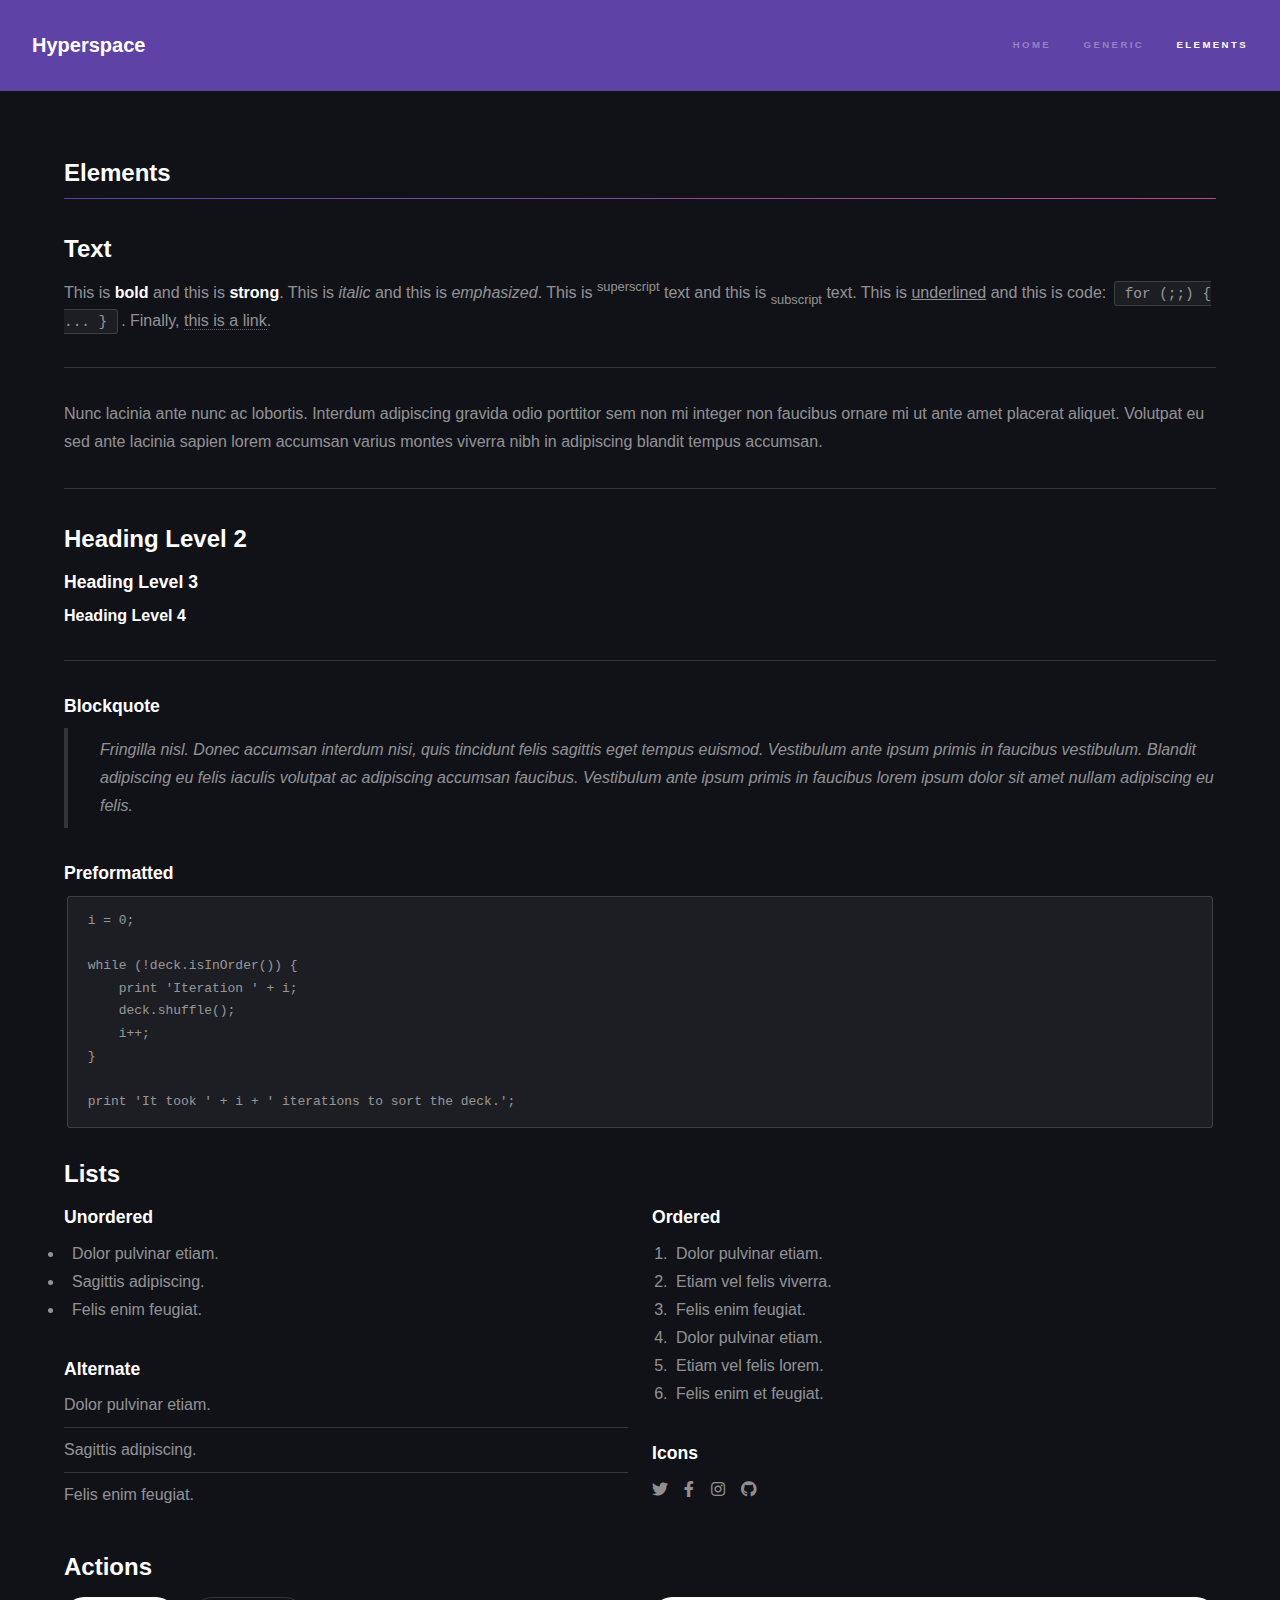
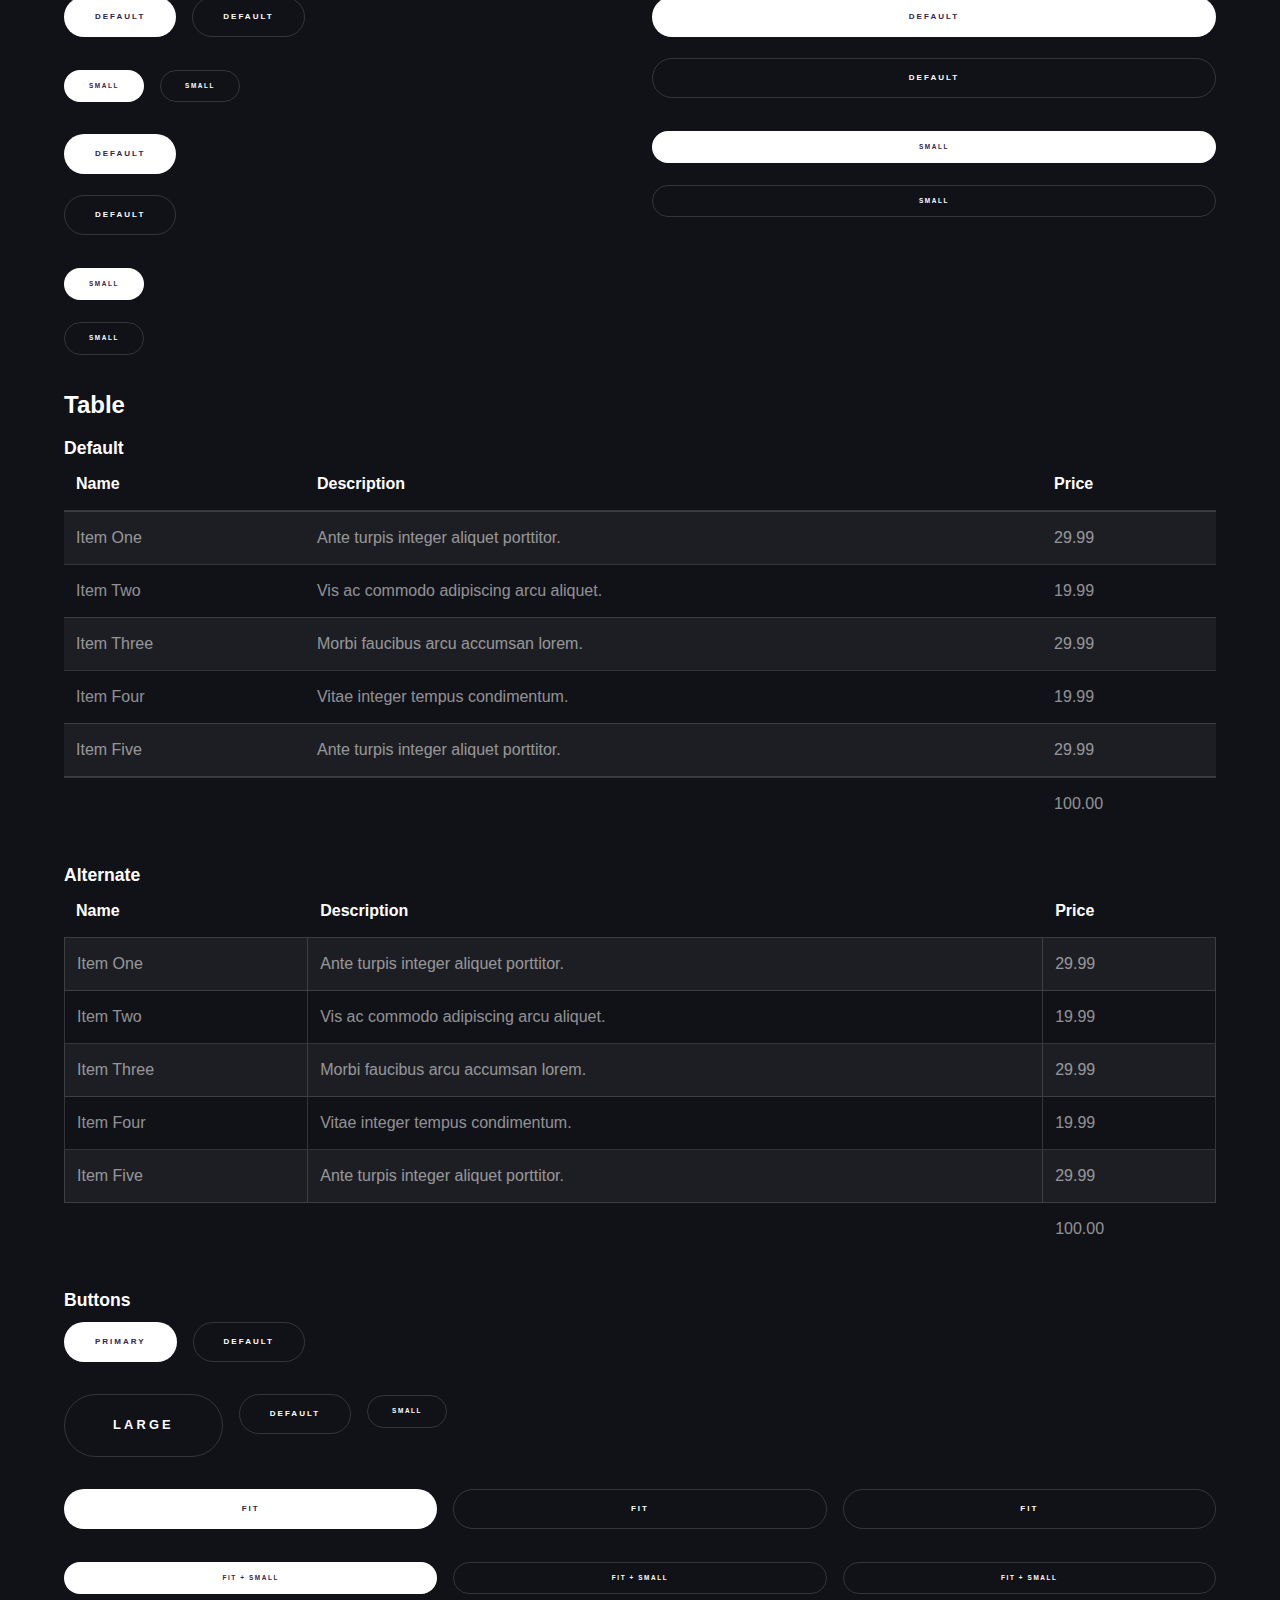
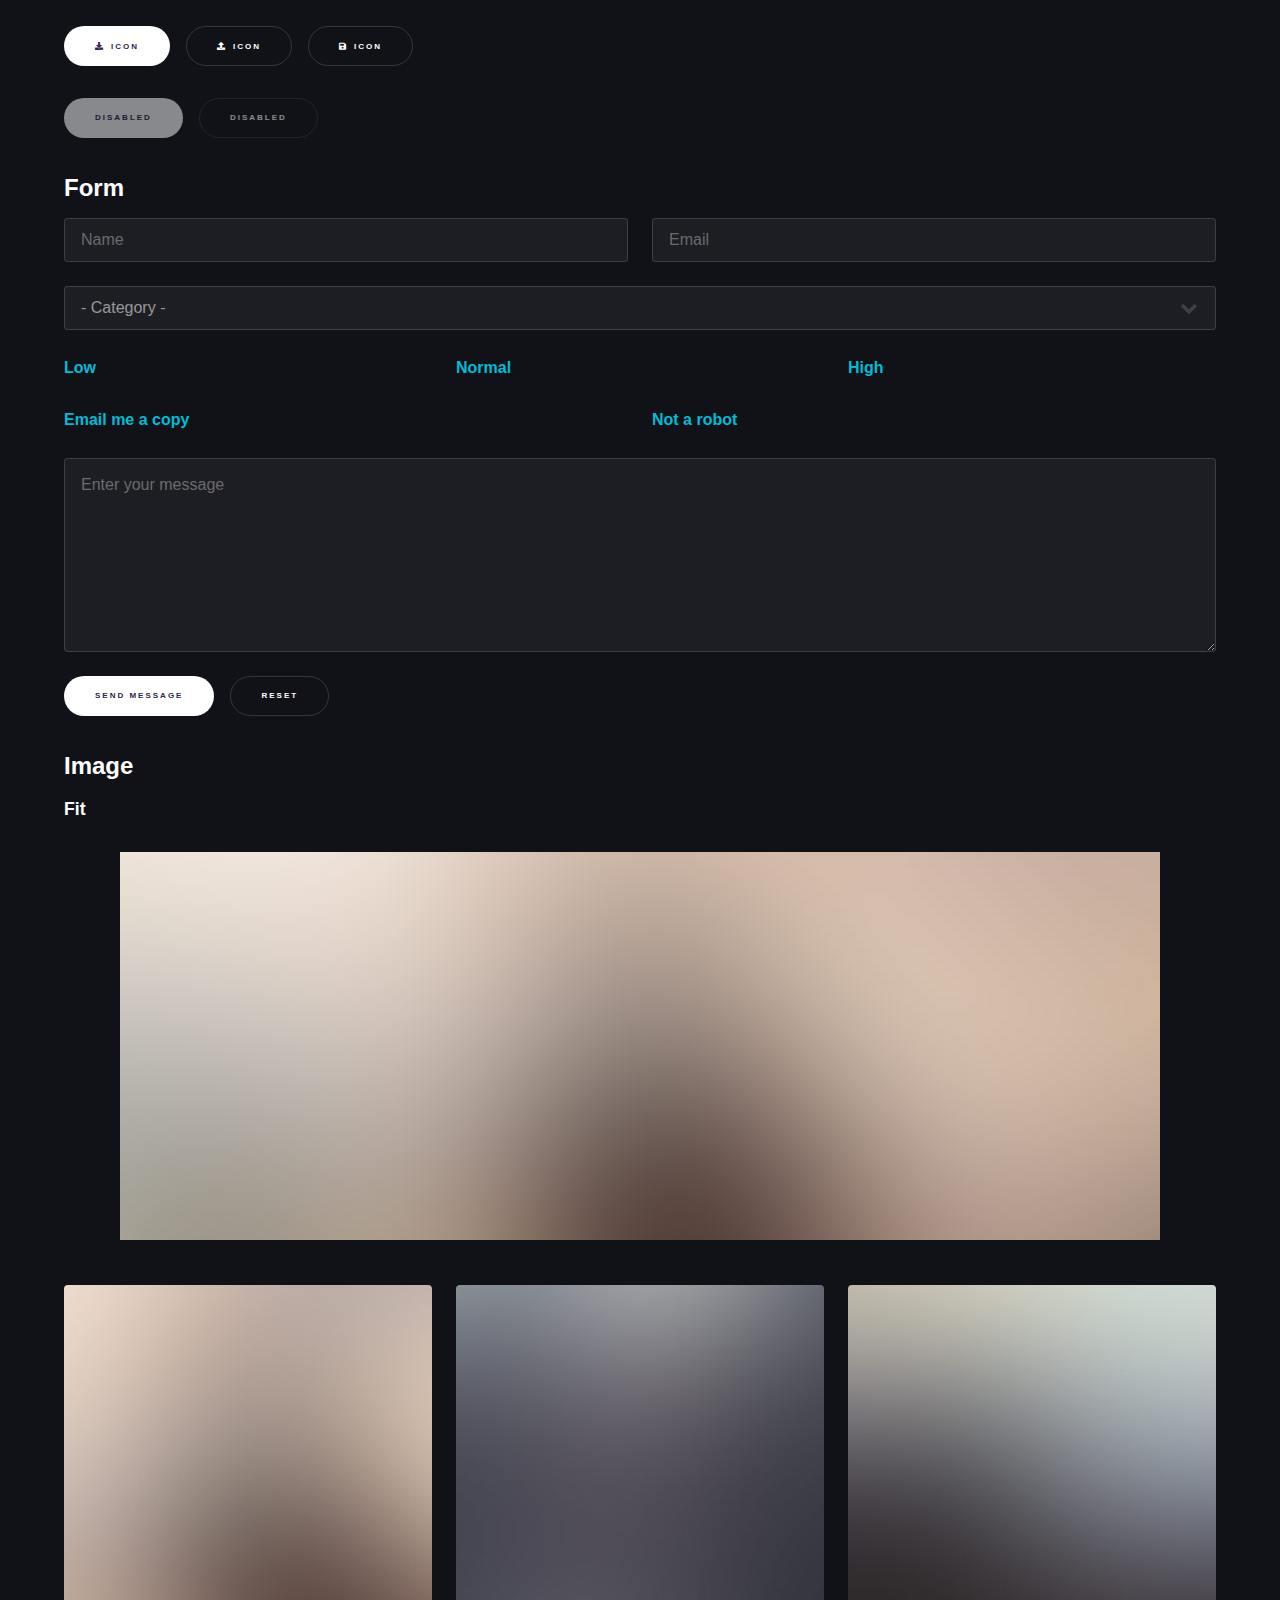
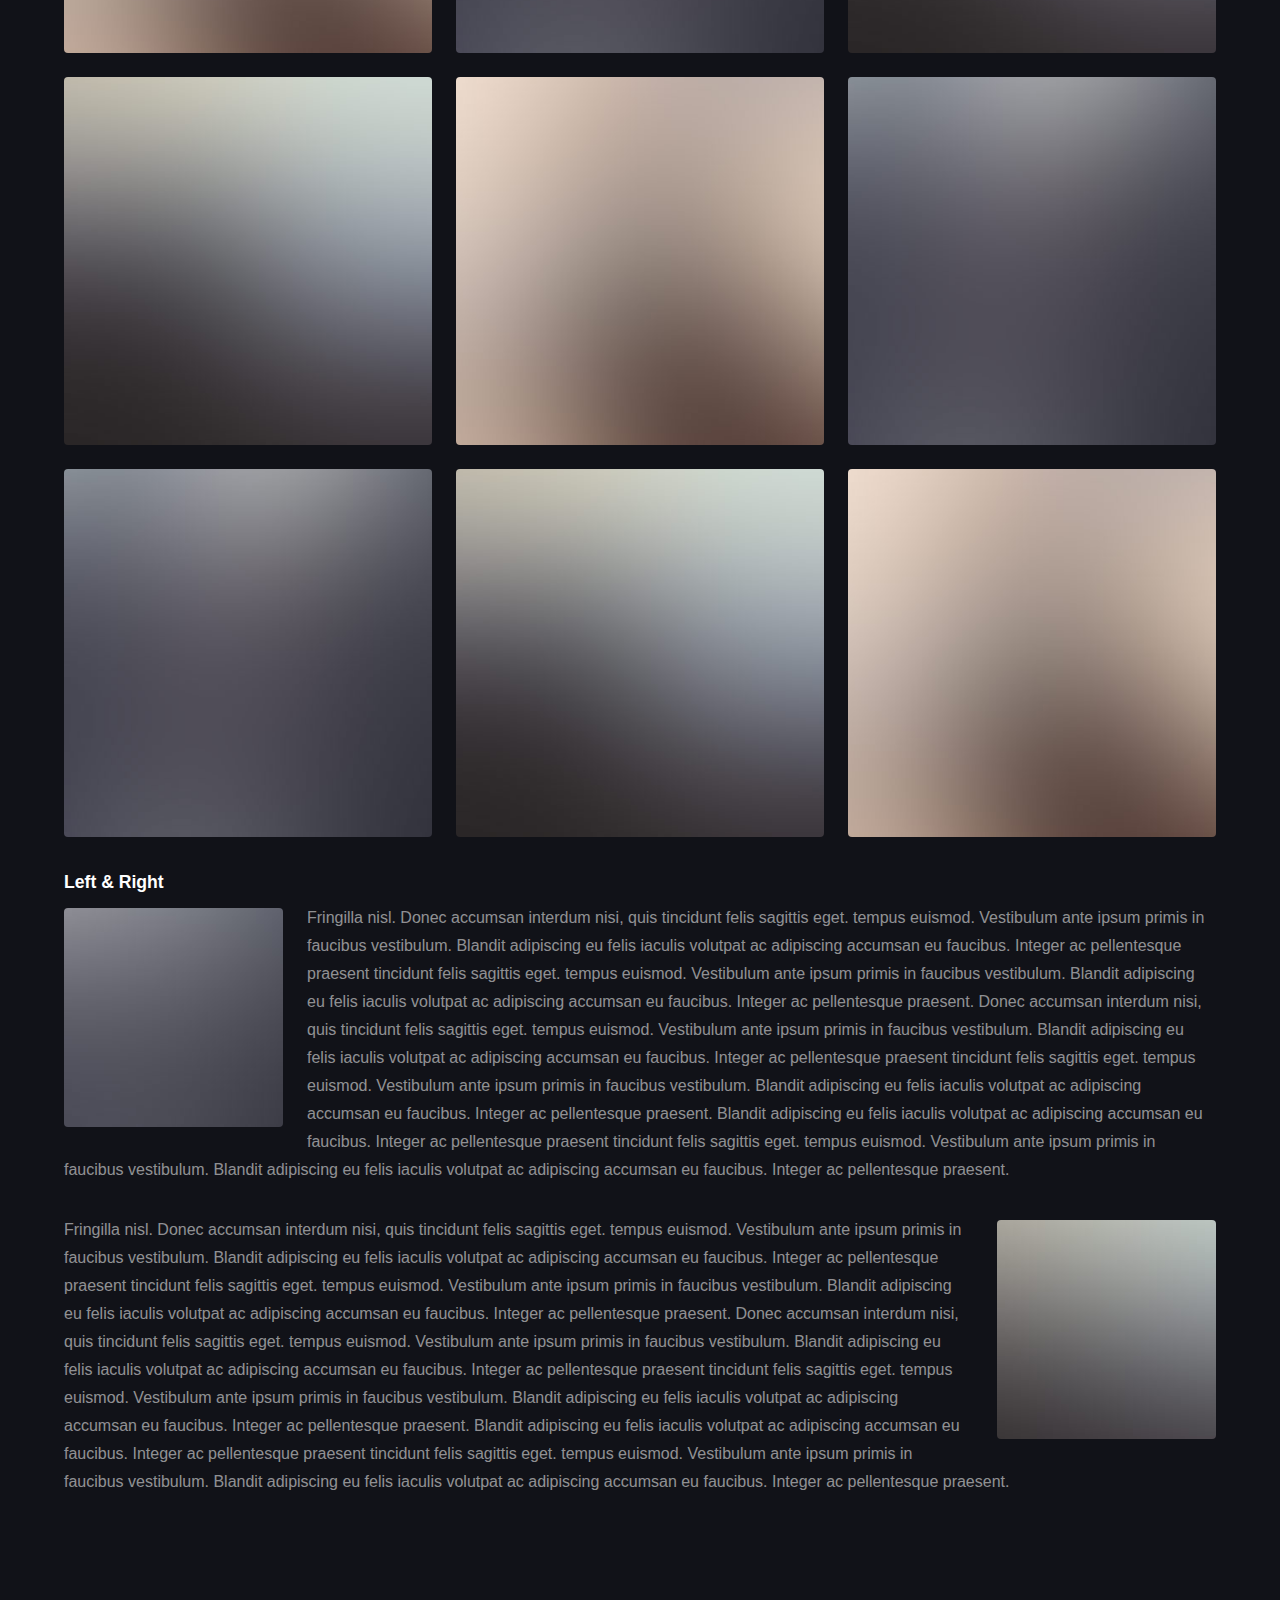
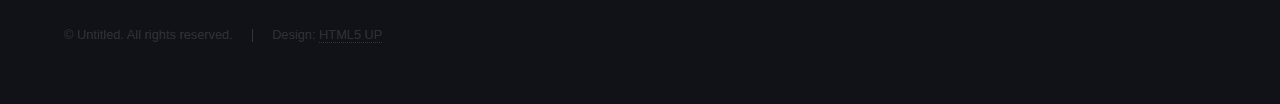
<file: elements.html>
<!DOCTYPE HTML>
<!--
	Hyperspace by HTML5 UP
	html5up.net | @ajlkn
	Free for personal and commercial use under the CCA 3.0 license (html5up.net/license)
-->
<html>
	<head>
		<title>Elements - Hyperspace by HTML5 UP</title>
		<meta charset="utf-8" />
		<meta name="viewport" content="width=device-width, initial-scale=1, user-scalable=no" />
		<link rel="stylesheet" href="assets/css/main.css" />
		<noscript><link rel="stylesheet" href="assets/css/noscript.css" /></noscript>
	</head>
	<body class="is-preload">

		<!-- Header -->
			<header id="header">
				<a href="index.html" class="title">Hyperspace</a>
				<nav>
					<ul>
						<li><a href="index.html">Home</a></li>
						<li><a href="generic.html">Generic</a></li>
						<li><a href="elements.html"  class="active">Elements</a></li>
					</ul>
				</nav>
			</header>

		<!-- Wrapper -->
			<div id="wrapper">

				<!-- Main -->
					<section id="main" class="wrapper">
						<div class="inner">
							<h1 class="major">Elements</h1>

							<!-- Text -->
								<section>
									<h2>Text</h2>
									<p>This is <b>bold</b> and this is <strong>strong</strong>. This is <i>italic</i> and this is <em>emphasized</em>.
									This is <sup>superscript</sup> text and this is <sub>subscript</sub> text.
									This is <u>underlined</u> and this is code: <code>for (;;) { ... }</code>. Finally, <a href="#">this is a link</a>.</p>
									<hr />
									<p>Nunc lacinia ante nunc ac lobortis. Interdum adipiscing gravida odio porttitor sem non mi integer non faucibus ornare mi ut ante amet placerat aliquet. Volutpat eu sed ante lacinia sapien lorem accumsan varius montes viverra nibh in adipiscing blandit tempus accumsan.</p>
									<hr />
									<h2>Heading Level 2</h2>
									<h3>Heading Level 3</h3>
									<h4>Heading Level 4</h4>
									<hr />
									<h3>Blockquote</h3>
									<blockquote>Fringilla nisl. Donec accumsan interdum nisi, quis tincidunt felis sagittis eget tempus euismod. Vestibulum ante ipsum primis in faucibus vestibulum. Blandit adipiscing eu felis iaculis volutpat ac adipiscing accumsan faucibus. Vestibulum ante ipsum primis in faucibus lorem ipsum dolor sit amet nullam adipiscing eu felis.</blockquote>
									<h3>Preformatted</h3>
									<pre><code>i = 0;

while (!deck.isInOrder()) {
    print 'Iteration ' + i;
    deck.shuffle();
    i++;
}

print 'It took ' + i + ' iterations to sort the deck.';</code></pre>
								</section>

							<!-- Lists -->
								<section>
									<h2>Lists</h2>
									<div class="row">
										<div class="col-6 col-12-medium">
											<h3>Unordered</h3>
											<ul>
												<li>Dolor pulvinar etiam.</li>
												<li>Sagittis adipiscing.</li>
												<li>Felis enim feugiat.</li>
											</ul>
											<h3>Alternate</h3>
											<ul class="alt">
												<li>Dolor pulvinar etiam.</li>
												<li>Sagittis adipiscing.</li>
												<li>Felis enim feugiat.</li>
											</ul>
										</div>
										<div class="col-6 col-12-medium">
											<h3>Ordered</h3>
											<ol>
												<li>Dolor pulvinar etiam.</li>
												<li>Etiam vel felis viverra.</li>
												<li>Felis enim feugiat.</li>
												<li>Dolor pulvinar etiam.</li>
												<li>Etiam vel felis lorem.</li>
												<li>Felis enim et feugiat.</li>
											</ol>
											<h3>Icons</h3>
											<ul class="icons">
												<li><a href="#" class="icon brands fa-twitter"><span class="label">Twitter</span></a></li>
												<li><a href="#" class="icon brands fa-facebook-f"><span class="label">Facebook</span></a></li>
												<li><a href="#" class="icon brands fa-instagram"><span class="label">Instagram</span></a></li>
												<li><a href="#" class="icon brands fa-github"><span class="label">Github</span></a></li>
											</ul>
										</div>
									</div>
									<h2>Actions</h2>
									<div class="row">
										<div class="col-6 col-12-medium">
											<ul class="actions">
												<li><a href="#" class="button primary">Default</a></li>
												<li><a href="#" class="button">Default</a></li>
											</ul>
											<ul class="actions small">
												<li><a href="#" class="button primary small">Small</a></li>
												<li><a href="#" class="button small">Small</a></li>
											</ul>
											<ul class="actions stacked">
												<li><a href="#" class="button primary">Default</a></li>
												<li><a href="#" class="button">Default</a></li>
											</ul>
											<ul class="actions stacked">
												<li><a href="#" class="button primary small">Small</a></li>
												<li><a href="#" class="button small">Small</a></li>
											</ul>
										</div>
										<div class="col-6 col-12-medium">
											<ul class="actions stacked">
												<li><a href="#" class="button primary fit">Default</a></li>
												<li><a href="#" class="button fit">Default</a></li>
											</ul>
											<ul class="actions stacked">
												<li><a href="#" class="button primary small fit">Small</a></li>
												<li><a href="#" class="button small fit">Small</a></li>
											</ul>
										</div>
									</div>
								</section>

							<!-- Table -->
								<section>
									<h2>Table</h2>
									<h3>Default</h3>
									<div class="table-wrapper">
										<table>
											<thead>
												<tr>
													<th>Name</th>
													<th>Description</th>
													<th>Price</th>
												</tr>
											</thead>
											<tbody>
												<tr>
													<td>Item One</td>
													<td>Ante turpis integer aliquet porttitor.</td>
													<td>29.99</td>
												</tr>
												<tr>
													<td>Item Two</td>
													<td>Vis ac commodo adipiscing arcu aliquet.</td>
													<td>19.99</td>
												</tr>
												<tr>
													<td>Item Three</td>
													<td> Morbi faucibus arcu accumsan lorem.</td>
													<td>29.99</td>
												</tr>
												<tr>
													<td>Item Four</td>
													<td>Vitae integer tempus condimentum.</td>
													<td>19.99</td>
												</tr>
												<tr>
													<td>Item Five</td>
													<td>Ante turpis integer aliquet porttitor.</td>
													<td>29.99</td>
												</tr>
											</tbody>
											<tfoot>
												<tr>
													<td colspan="2"></td>
													<td>100.00</td>
												</tr>
											</tfoot>
										</table>
									</div>

									<h3>Alternate</h3>
									<div class="table-wrapper">
										<table class="alt">
											<thead>
												<tr>
													<th>Name</th>
													<th>Description</th>
													<th>Price</th>
												</tr>
											</thead>
											<tbody>
												<tr>
													<td>Item One</td>
													<td>Ante turpis integer aliquet porttitor.</td>
													<td>29.99</td>
												</tr>
												<tr>
													<td>Item Two</td>
													<td>Vis ac commodo adipiscing arcu aliquet.</td>
													<td>19.99</td>
												</tr>
												<tr>
													<td>Item Three</td>
													<td> Morbi faucibus arcu accumsan lorem.</td>
													<td>29.99</td>
												</tr>
												<tr>
													<td>Item Four</td>
													<td>Vitae integer tempus condimentum.</td>
													<td>19.99</td>
												</tr>
												<tr>
													<td>Item Five</td>
													<td>Ante turpis integer aliquet porttitor.</td>
													<td>29.99</td>
												</tr>
											</tbody>
											<tfoot>
												<tr>
													<td colspan="2"></td>
													<td>100.00</td>
												</tr>
											</tfoot>
										</table>
									</div>
								</section>

							<!-- Buttons -->
								<section>
									<h3>Buttons</h3>
									<ul class="actions">
										<li><a href="#" class="button primary">Primary</a></li>
										<li><a href="#" class="button">Default</a></li>
									</ul>
									<ul class="actions">
										<li><a href="#" class="button large">Large</a></li>
										<li><a href="#" class="button">Default</a></li>
										<li><a href="#" class="button small">Small</a></li>
									</ul>
									<ul class="actions fit">
										<li><a href="#" class="button primary fit">Fit</a></li>
										<li><a href="#" class="button fit">Fit</a></li>
										<li><a href="#" class="button fit">Fit</a></li>
									</ul>
									<ul class="actions fit small">
										<li><a href="#" class="button primary fit small">Fit + Small</a></li>
										<li><a href="#" class="button fit small">Fit + Small</a></li>
										<li><a href="#" class="button fit small">Fit + Small</a></li>
									</ul>
									<ul class="actions">
										<li><a href="#" class="button primary icon solid fa-download">Icon</a></li>
										<li><a href="#" class="button icon solid fa-upload">Icon</a></li>
										<li><a href="#" class="button icon solid fa-save">Icon</a></li>
									</ul>
									<ul class="actions">
										<li><span class="button primary disabled">Disabled</span></li>
										<li><span class="button disabled">Disabled</span></li>
									</ul>
								</section>

							<!-- Form -->
								<section>
									<h2>Form</h2>
									<form method="post" action="#">
										<div class="row gtr-uniform">
											<div class="col-6 col-12-xsmall">
												<input type="text" name="demo-name" id="demo-name" value="" placeholder="Name" />
											</div>
											<div class="col-6 col-12-xsmall">
												<input type="email" name="demo-email" id="demo-email" value="" placeholder="Email" />
											</div>
											<div class="col-12">
												<select name="demo-category" id="demo-category">
													<option value="">- Category -</option>
													<option value="1">Manufacturing</option>
													<option value="1">Shipping</option>
													<option value="1">Administration</option>
													<option value="1">Human Resources</option>
												</select>
											</div>
											<div class="col-4 col-12-small">
												<input type="radio" id="demo-priority-low" name="demo-priority" checked>
												<label for="demo-priority-low">Low</label>
											</div>
											<div class="col-4 col-12-small">
												<input type="radio" id="demo-priority-normal" name="demo-priority">
												<label for="demo-priority-normal">Normal</label>
											</div>
											<div class="col-4 col-12-small">
												<input type="radio" id="demo-priority-high" name="demo-priority">
												<label for="demo-priority-high">High</label>
											</div>
											<div class="col-6 col-12-small">
												<input type="checkbox" id="demo-copy" name="demo-copy">
												<label for="demo-copy">Email me a copy</label>
											</div>
											<div class="col-6 col-12-small">
												<input type="checkbox" id="demo-human" name="demo-human" checked>
												<label for="demo-human">Not a robot</label>
											</div>
											<div class="col-12">
												<textarea name="demo-message" id="demo-message" placeholder="Enter your message" rows="6"></textarea>
											</div>
											<div class="col-12">
												<ul class="actions">
													<li><input type="submit" value="Send Message" class="primary" /></li>
													<li><input type="reset" value="Reset" /></li>
												</ul>
											</div>
										</div>
									</form>
								</section>

							<!-- Image -->
								<section>
									<h2>Image</h2>
									<h3>Fit</h3>
									<div class="box alt">
										<div class="row gtr-uniform">
											<div class="col-12"><span class="image fit"><img src="images/pic04.jpg" alt="" /></span></div>
											<div class="col-4"><span class="image fit"><img src="images/pic01.jpg" alt="" /></span></div>
											<div class="col-4"><span class="image fit"><img src="images/pic02.jpg" alt="" /></span></div>
											<div class="col-4"><span class="image fit"><img src="images/pic03.jpg" alt="" /></span></div>
											<div class="col-4"><span class="image fit"><img src="images/pic03.jpg" alt="" /></span></div>
											<div class="col-4"><span class="image fit"><img src="images/pic01.jpg" alt="" /></span></div>
											<div class="col-4"><span class="image fit"><img src="images/pic02.jpg" alt="" /></span></div>
											<div class="col-4"><span class="image fit"><img src="images/pic02.jpg" alt="" /></span></div>
											<div class="col-4"><span class="image fit"><img src="images/pic03.jpg" alt="" /></span></div>
											<div class="col-4"><span class="image fit"><img src="images/pic01.jpg" alt="" /></span></div>
										</div>
									</div>
									<h3>Left &amp; Right</h3>
									<p><span class="image left"><img src="images/pic05.jpg" alt="" /></span>Fringilla nisl. Donec accumsan interdum nisi, quis tincidunt felis sagittis eget. tempus euismod. Vestibulum ante ipsum primis in faucibus vestibulum. Blandit adipiscing eu felis iaculis volutpat ac adipiscing accumsan eu faucibus. Integer ac pellentesque praesent tincidunt felis sagittis eget. tempus euismod. Vestibulum ante ipsum primis in faucibus vestibulum. Blandit adipiscing eu felis iaculis volutpat ac adipiscing accumsan eu faucibus. Integer ac pellentesque praesent. Donec accumsan interdum nisi, quis tincidunt felis sagittis eget. tempus euismod. Vestibulum ante ipsum primis in faucibus vestibulum. Blandit adipiscing eu felis iaculis volutpat ac adipiscing accumsan eu faucibus. Integer ac pellentesque praesent tincidunt felis sagittis eget. tempus euismod. Vestibulum ante ipsum primis in faucibus vestibulum. Blandit adipiscing eu felis iaculis volutpat ac adipiscing accumsan eu faucibus. Integer ac pellentesque praesent. Blandit adipiscing eu felis iaculis volutpat ac adipiscing accumsan eu faucibus. Integer ac pellentesque praesent tincidunt felis sagittis eget. tempus euismod. Vestibulum ante ipsum primis in faucibus vestibulum. Blandit adipiscing eu felis iaculis volutpat ac adipiscing accumsan eu faucibus. Integer ac pellentesque praesent.</p>
									<p><span class="image right"><img src="images/pic06.jpg" alt="" /></span>Fringilla nisl. Donec accumsan interdum nisi, quis tincidunt felis sagittis eget. tempus euismod. Vestibulum ante ipsum primis in faucibus vestibulum. Blandit adipiscing eu felis iaculis volutpat ac adipiscing accumsan eu faucibus. Integer ac pellentesque praesent tincidunt felis sagittis eget. tempus euismod. Vestibulum ante ipsum primis in faucibus vestibulum. Blandit adipiscing eu felis iaculis volutpat ac adipiscing accumsan eu faucibus. Integer ac pellentesque praesent. Donec accumsan interdum nisi, quis tincidunt felis sagittis eget. tempus euismod. Vestibulum ante ipsum primis in faucibus vestibulum. Blandit adipiscing eu felis iaculis volutpat ac adipiscing accumsan eu faucibus. Integer ac pellentesque praesent tincidunt felis sagittis eget. tempus euismod. Vestibulum ante ipsum primis in faucibus vestibulum. Blandit adipiscing eu felis iaculis volutpat ac adipiscing accumsan eu faucibus. Integer ac pellentesque praesent. Blandit adipiscing eu felis iaculis volutpat ac adipiscing accumsan eu faucibus. Integer ac pellentesque praesent tincidunt felis sagittis eget. tempus euismod. Vestibulum ante ipsum primis in faucibus vestibulum. Blandit adipiscing eu felis iaculis volutpat ac adipiscing accumsan eu faucibus. Integer ac pellentesque praesent.</p>
								</section>

						</div>
					</section>

			</div>

		<!-- Footer -->
			<footer id="footer" class="wrapper alt">
				<div class="inner">
					<ul class="menu">
						<li>&copy; Untitled. All rights reserved.</li><li>Design: <a href="http://html5up.net">HTML5 UP</a></li>
					</ul>
				</div>
			</footer>

		<!-- Scripts -->
			<script src="assets/js/jquery.min.js"></script>
			<script src="assets/js/jquery.scrollex.min.js"></script>
			<script src="assets/js/jquery.scrolly.min.js"></script>
			<script src="assets/js/browser.min.js"></script>
			<script src="assets/js/breakpoints.min.js"></script>
			<script src="assets/js/util.js"></script>
			<script src="assets/js/main.js"></script>
		
		<script type="text/javascript">
  (function(d, t) {
      var v = d.createElement(t), s = d.getElementsByTagName(t)[0];
      v.onload = function() {
        window.voiceflow.chat.load({
          verify: { projectID: '672a8cb7f66d353330da693f' },
          url: 'https://general-runtime.voiceflow.com',
          versionID: 'production'
        });
      }
      v.src = "https://cdn.voiceflow.com/widget/bundle.mjs"; v.type = "text/javascript"; s.parentNode.insertBefore(v, s);
  })(document, 'script');
</script>

	</body>
</html>
</file>
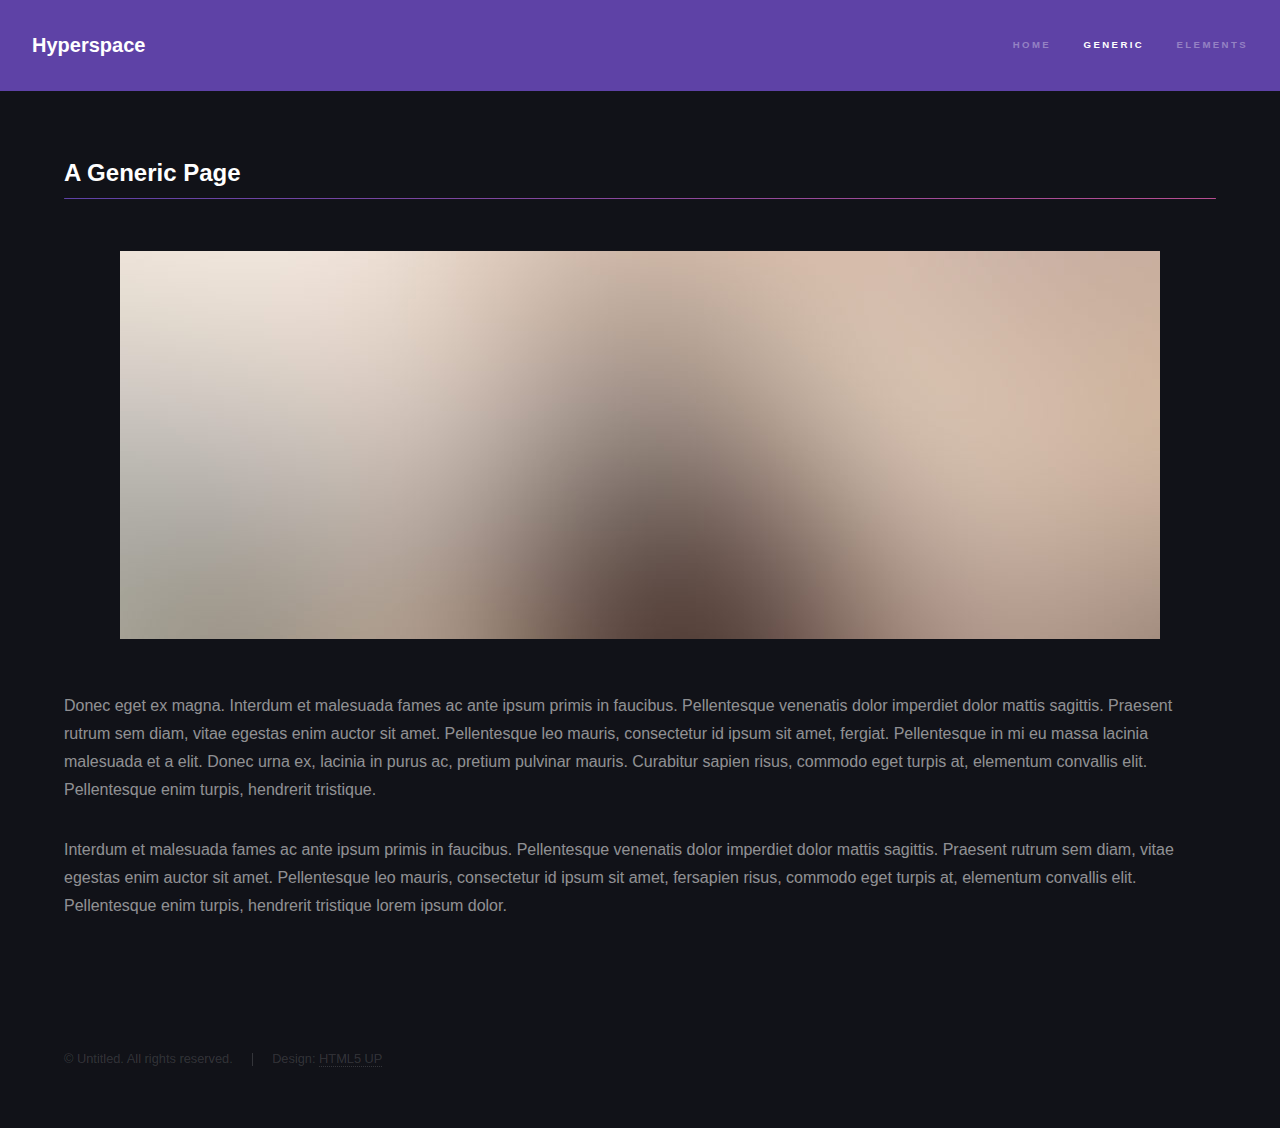
<file: generic.html>
<!DOCTYPE HTML>
<!--
	Hyperspace by HTML5 UP
	html5up.net | @ajlkn
	Free for personal and commercial use under the CCA 3.0 license (html5up.net/license)
-->
<html>
	<head>
		<title>Generic - Hyperspace by HTML5 UP</title>
		<meta charset="utf-8" />
		<meta name="viewport" content="width=device-width, initial-scale=1, user-scalable=no" />
		<link rel="stylesheet" href="assets/css/main.css" />
		<noscript><link rel="stylesheet" href="assets/css/noscript.css" /></noscript>
	</head>
	<body class="is-preload">

		<!-- Header -->
			<header id="header">
				<a href="index.html" class="title">Hyperspace</a>
				<nav>
					<ul>
						<li><a href="index.html">Home</a></li>
						<li><a href="generic.html" class="active">Generic</a></li>
						<li><a href="elements.html">Elements</a></li>
					</ul>
				</nav>
			</header>

		<!-- Wrapper -->
			<div id="wrapper">

				<!-- Main -->
					<section id="main" class="wrapper">
						<div class="inner">
							<h1 class="major">A Generic Page</h1>
							<span class="image fit"><img src="images/pic04.jpg" alt="" /></span>
							<p>Donec eget ex magna. Interdum et malesuada fames ac ante ipsum primis in faucibus. Pellentesque venenatis dolor imperdiet dolor mattis sagittis. Praesent rutrum sem diam, vitae egestas enim auctor sit amet. Pellentesque leo mauris, consectetur id ipsum sit amet, fergiat. Pellentesque in mi eu massa lacinia malesuada et a elit. Donec urna ex, lacinia in purus ac, pretium pulvinar mauris. Curabitur sapien risus, commodo eget turpis at, elementum convallis elit. Pellentesque enim turpis, hendrerit tristique.</p>
							<p>Interdum et malesuada fames ac ante ipsum primis in faucibus. Pellentesque venenatis dolor imperdiet dolor mattis sagittis. Praesent rutrum sem diam, vitae egestas enim auctor sit amet. Pellentesque leo mauris, consectetur id ipsum sit amet, fersapien risus, commodo eget turpis at, elementum convallis elit. Pellentesque enim turpis, hendrerit tristique lorem ipsum dolor.</p>
						</div>
					</section>

			</div>

		<!-- Footer -->
			<footer id="footer" class="wrapper alt">
				<div class="inner">
					<ul class="menu">
						<li>&copy; Untitled. All rights reserved.</li><li>Design: <a href="http://html5up.net">HTML5 UP</a></li>
					</ul>
				</div>
			</footer>

		<!-- Scripts -->
			<script src="assets/js/jquery.min.js"></script>
			<script src="assets/js/jquery.scrollex.min.js"></script>
			<script src="assets/js/jquery.scrolly.min.js"></script>
			<script src="assets/js/browser.min.js"></script>
			<script src="assets/js/breakpoints.min.js"></script>
			<script src="assets/js/util.js"></script>
			<script src="assets/js/main.js"></script>
		
				<script type="text/javascript">
  (function(d, t) {
      var v = d.createElement(t), s = d.getElementsByTagName(t)[0];
      v.onload = function() {
        window.voiceflow.chat.load({
          verify: { projectID: '672a8cb7f66d353330da693f' },
          url: 'https://general-runtime.voiceflow.com',
          versionID: 'production'
        });
      }
      v.src = "https://cdn.voiceflow.com/widget/bundle.mjs"; v.type = "text/javascript"; s.parentNode.insertBefore(v, s);
  })(document, 'script');
</script>


	</body>
</html>
</file>
<file: assets/css/noscript.css>
/*
	Hyperspace by HTML5 UP
	html5up.net | @ajlkn
	Free for personal and commercial use under the CCA 3.0 license (html5up.net/license)
*/

/* Spotlights */

	.spotlights > section > .image:before {
		opacity: 0 !important;
	}

	.spotlights > section > .content > .inner {
		-moz-transform: none !important;
		-webkit-transform: none !important;
		-ms-transform: none !important;
		transform: none !important;
		opacity: 1 !important;
	}

/* Wrapper */

	.wrapper > .inner {
		opacity: 1 !important;
		-moz-transform: none !important;
		-webkit-transform: none !important;
		-ms-transform: none !important;
		transform: none !important;
	}

/* Sidebar */

	#sidebar > .inner {
		opacity: 1 !important;
	}

	#sidebar nav > ul > li {
		-moz-transform: none !important;
		-webkit-transform: none !important;
		-ms-transform: none !important;
		transform: none !important;
		opacity: 1 !important;
	}
</file>
<file: assets/css/main.css>
@import url(fontawesome-all.min.css);

/*
	Hyperspace by HTML5 UP
	html5up.net | @ajlkn
	Free for personal and commercial use under the CCA 3.0 license (html5up.net/license)
*/

html, body, div, span, applet, object,
iframe, h1, h2, h3, h4, h5, h6, p, blockquote,
pre, a, abbr, acronym, address, big, cite,
code, del, dfn, em, img, ins, kbd, q, s, samp,
small, strike, strong, sub, sup, tt, var, b,
u, i, center, dl, dt, dd, ol, ul, li, fieldset,
form, label, legend, table, caption, tbody,
tfoot, thead, tr, th, td, article, aside,
canvas, details, embed, figure, figcaption,
footer, header, hgroup, menu, nav, output, ruby,
section, summary, time, mark, audio, video {
	margin: 0;
	padding: 0;
	border: 0;
	font-size: 100%;
	font: inherit;
	vertical-align: baseline;}

article, aside, details, figcaption, figure,
footer, header, hgroup, menu, nav, section {
	display: block;}

body {
	line-height: 1;
}

ol, ul {
	list-style: none;
}

blockquote, q {
	quotes: none;
}

	blockquote:before, blockquote:after, q:before, q:after {
		content: '';
		content: none;
	}

table {
	border-collapse: collapse;
	border-spacing: 0;
}

body {
	-webkit-text-size-adjust: none;
}

mark {
	background-color: transparent;
	color: inherit;
}

input::-moz-focus-inner {
	border: 0;
	padding: 0;
}

input, select, textarea {
	-moz-appearance: none;
	-webkit-appearance: none;
	-ms-appearance: none;
	appearance: none;
}

/* Basic */

	@-ms-viewport {
		width: device-width;
	}

	body {
		-ms-overflow-style: scrollbar;
	}

	@media screen and (max-width: 480px) {

		html, body {
			min-width: 320px;
		}

	}

	html {
		box-sizing: border-box;
	}

	*, *:before, *:after {
		box-sizing: inherit;
	}

	body {
		background: #111218;
	}

		body.is-preload *, body.is-preload *:before, body.is-preload *:after {
			-moz-animation: none !important;
			-webkit-animation: none !important;
			-ms-animation: none !important;
			animation: none !important;
			-moz-transition: none !important;
			-webkit-transition: none !important;
			-ms-transition: none !important;
			transition: none !important;
		}

/* Type */

	body, input, select, textarea {
		color: rgba(255, 255, 255, 0.55);
		font-family: Arial, Helvetica, sans-serif;
		font-size: 12.5pt;
		font-weight: normal;
		line-height: 1.75;
	}

		@media screen and (max-width: 1680px) {

			body, input, select, textarea {
				font-size: 13pt;
			}

		}

		@media screen and (max-width: 1280px) {

			body, input, select, textarea {
				font-size: 12pt;
			}

		}

		@media screen and (max-width: 360px) {

			body, input, select, textarea {
				font-size: 11pt;
			}

		}

	a {
		-moz-transition: color 0.2s ease, border-bottom-color 0.2s ease;
		-webkit-transition: color 0.2s ease, border-bottom-color 0.2s ease;
		-ms-transition: color 0.2s ease, border-bottom-color 0.2s ease;
		transition: color 0.2s ease, border-bottom-color 0.2s ease;
		border-bottom: dotted 1px rgba(255, 255, 255, 0.35);
		color: inherit;
		text-decoration: none;
	}

		a:hover {
			border-bottom-color: transparent;
			color: #ffffff;
		}

	strong, b {
		color: #ffffff;
		font-weight: bold;
	}

	em, i {
		font-style: italic;
	}

	p {
		margin: 0 0 2em 0;
	}

	h1, h2, h3, h4, h5, h6 {
		color: #ffffff;
		font-weight: bold;
		line-height: 1.5;
		margin: 0 0 0.5em 0;
	}

		h1 a, h2 a, h3 a, h4 a, h5 a, h6 a {
			color: inherit;
			text-decoration: none;
		}

	h1 {
		font-size: 1.50em;
	}

		h1.major {
			margin: 0 0 1.3em 0;
			position: relative;
			padding-bottom: 0.35em;
		}

			h1.major:after {
				background-image: -moz-linear-gradient(to right, #5e42a6, #b74e91);
				background-image: -webkit-linear-gradient(to right, #5e42a6, #b74e91);
				background-image: -ms-linear-gradient(to right, #5e42a6, #b74e91);
				background-image: linear-gradient(to right, #5e42a6, #b74e91);
				-moz-transition: max-width 0.2s ease;
				-webkit-transition: max-width 0.2s ease;
				-ms-transition: max-width 0.2s ease;
				transition: max-width 0.2s ease;
				border-radius: 0.2em;
				bottom: 0;
				content: '';
				height: 0.05em;
				position: absolute;
				right: 0;
				width: 100%;
			}

	h2 {
		font-size: 1.50em;
	}

	h3 {
		font-size: 1.1em;
	}

	h4 {
		font-size: 1em;
	}

	h5 {
		font-size: 0.8em;
	}

	h6 {
		font-size: 0.6em;
	}

	@media screen and (max-width: 736px) {

		h1 {
			font-size: 2em;
		}

		h2 {
			font-size: 1.25em;
		}

		h3 {
			font-size: 1em;
		}

		h4 {
			font-size: 0.8em;
		}

		h5 {
			font-size: 0.6em;
		}

		h6 {
			font-size: 0.6em;
		}

	}

	sub {
		font-size: 0.8em;
		position: relative;
		top: 0.5em;
	}

	sup {
		font-size: 0.8em;
		position: relative;
		top: -0.5em;
	}

	blockquote {
		border-left: solid 4px rgba(255, 255, 255, 0.15);
		font-style: italic;
		margin: 0 0 2em 0;
		padding: 0.5em 0 0.5em 2em;
	}

	code {
		background: rgba(255, 255, 255, 0.05);
		border-radius: 0.25em;
		border: solid 1px rgba(255, 255, 255, 0.15);
		font-family: "Courier New", monospace;
		font-size: 0.9em;
		margin: 0 0.25em;
		padding: 0.25em 0.65em;
	}

	pre {
		-webkit-overflow-scrolling: touch;
		font-family: "Courier New", monospace;
		font-size: 0.9em;
		margin: 0 0 2em 0;
	}

		pre code {
			display: block;
			line-height: 1.75em;
			padding: 1em 1.5em;
			overflow-x: auto;
		}

	hr {
		border: 0;
		border-bottom: solid 1px rgba(255, 255, 255, 0.15);
		margin: 2em 0;
	}

		hr.major {
			margin: 3em 0;
		}

	.align-left {
		text-align: left;
	}

	.align-center {
		text-align: center;
	}

	.align-right {
		text-align: right;
	}

/* Row */

	.row {
		display: flex;
		flex-wrap: wrap;
		box-sizing: border-box;
		align-items: stretch;
	}

		.row > * {
			box-sizing: border-box;
		}

		.row.gtr-uniform > * > :last-child {
			margin-bottom: 0;
		}

		.row.aln-left {
			justify-content: flex-start;
		}

		.row.aln-center {
			justify-content: center;
		}

		.row.aln-right {
			justify-content: flex-end;
		}

		.row.aln-top {
			align-items: flex-start;
		}

		.row.aln-middle {
			align-items: center;
		}

		.row.aln-bottom {
			align-items: flex-end;
		}

		.row > .imp {
			order: -1;
		}

		.row > .col-1 {
			width: 8.33333%;
		}

		.row > .off-1 {
			margin-left: 8.33333%;
		}

		.row > .col-2 {
			width: 16.66667%;
		}

		.row > .off-2 {
			margin-left: 16.66667%;
		}

		.row > .col-3 {
			width: 25%;
		}

		.row > .off-3 {
			margin-left: 25%;
		}

		.row > .col-4 {
			width: 33.33333%;
		}

		.row > .off-4 {
			margin-left: 33.33333%;
		}

		.row > .col-5 {
			width: 41.66667%;
		}

		.row > .off-5 {
			margin-left: 41.66667%;
		}

		.row > .col-6 {
			width: 50%;
		}

		.row > .off-6 {
			margin-left: 50%;
		}

		.row > .col-7 {
			width: 58.33333%;
		}

		.row > .off-7 {
			margin-left: 58.33333%;
		}

		.row > .col-8 {
			width: 66.66667%;
		}

		.row > .off-8 {
			margin-left: 66.66667%;
		}

		.row > .col-9 {
			width: 75%;
		}

		.row > .off-9 {
			margin-left: 75%;
		}

		.row > .col-10 {
			width: 83.33333%;
		}

		.row > .off-10 {
			margin-left: 83.33333%;
		}

		.row > .col-11 {
			width: 91.66667%;
		}

		.row > .off-11 {
			margin-left: 91.66667%;
		}

		.row > .col-12 {
			width: 100%;
		}

		.row > .off-12 {
			margin-left: 100%;
		}

		.row.gtr-0 {
			margin-top: 0;
			margin-left: 0em;
		}

			.row.gtr-0 > * {
				padding: 0 0 0 0em;
			}

			.row.gtr-0.gtr-uniform {
				margin-top: 0em;
			}

				.row.gtr-0.gtr-uniform > * {
					padding-top: 0em;
				}

		.row.gtr-25 {
			margin-top: 0;
			margin-left: -0.375em;
		}

			.row.gtr-25 > * {
				padding: 0 0 0 0.375em;
			}

			.row.gtr-25.gtr-uniform {
				margin-top: -0.375em;
			}

				.row.gtr-25.gtr-uniform > * {
					padding-top: 0.375em;
				}

		.row.gtr-50 {
			margin-top: 0;
			margin-left: -0.75em;
		}

			.row.gtr-50 > * {
				padding: 0 0 0 0.75em;
			}

			.row.gtr-50.gtr-uniform {
				margin-top: -0.75em;
			}

				.row.gtr-50.gtr-uniform > * {
					padding-top: 0.75em;
				}

		.row {
			margin-top: 0;
			margin-left: -1.5em;
		}

			.row > * {
				padding: 0 0 0 1.5em;
			}

			.row.gtr-uniform {
				margin-top: -1.5em;
			}

				.row.gtr-uniform > * {
					padding-top: 1.5em;
				}

		.row.gtr-150 {
			margin-top: 0;
			margin-left: -2.25em;
		}

			.row.gtr-150 > * {
				padding: 0 0 0 2.25em;
			}

			.row.gtr-150.gtr-uniform {
				margin-top: -2.25em;
			}

				.row.gtr-150.gtr-uniform > * {
					padding-top: 2.25em;
				}

		.row.gtr-200 {
			margin-top: 0;
			margin-left: -3em;
		}

			.row.gtr-200 > * {
				padding: 0 0 0 3em;
			}

			.row.gtr-200.gtr-uniform {
				margin-top: -3em;
			}

				.row.gtr-200.gtr-uniform > * {
					padding-top: 3em;
				}

		@media screen and (max-width: 1680px) {

			.row {
				display: flex;
				flex-wrap: wrap;
				box-sizing: border-box;
				align-items: stretch;
			}

				.row > * {
					box-sizing: border-box;
				}

				.row.gtr-uniform > * > :last-child {
					margin-bottom: 0;
				}

				.row.aln-left {
					justify-content: flex-start;
				}

				.row.aln-center {
					justify-content: center;
				}

				.row.aln-right {
					justify-content: flex-end;
				}

				.row.aln-top {
					align-items: flex-start;
				}

				.row.aln-middle {
					align-items: center;
				}

				.row.aln-bottom {
					align-items: flex-end;
				}

				.row > .imp-xlarge {
					order: -1;
				}

				.row > .col-1-xlarge {
					width: 8.33333%;
				}

				.row > .off-1-xlarge {
					margin-left: 8.33333%;
				}

				.row > .col-2-xlarge {
					width: 16.66667%;
				}

				.row > .off-2-xlarge {
					margin-left: 16.66667%;
				}

				.row > .col-3-xlarge {
					width: 25%;
				}

				.row > .off-3-xlarge {
					margin-left: 25%;
				}

				.row > .col-4-xlarge {
					width: 33.33333%;
				}

				.row > .off-4-xlarge {
					margin-left: 33.33333%;
				}

				.row > .col-5-xlarge {
					width: 41.66667%;
				}

				.row > .off-5-xlarge {
					margin-left: 41.66667%;
				}

				.row > .col-6-xlarge {
					width: 50%;
				}

				.row > .off-6-xlarge {
					margin-left: 50%;
				}

				.row > .col-7-xlarge {
					width: 58.33333%;
				}

				.row > .off-7-xlarge {
					margin-left: 58.33333%;
				}

				.row > .col-8-xlarge {
					width: 66.66667%;
				}

				.row > .off-8-xlarge {
					margin-left: 66.66667%;
				}

				.row > .col-9-xlarge {
					width: 75%;
				}

				.row > .off-9-xlarge {
					margin-left: 75%;
				}

				.row > .col-10-xlarge {
					width: 83.33333%;
				}

				.row > .off-10-xlarge {
					margin-left: 83.33333%;
				}

				.row > .col-11-xlarge {
					width: 91.66667%;
				}

				.row > .off-11-xlarge {
					margin-left: 91.66667%;
				}

				.row > .col-12-xlarge {
					width: 100%;
				}

				.row > .off-12-xlarge {
					margin-left: 100%;
				}

				.row.gtr-0 {
					margin-top: 0;
					margin-left: 0em;
				}

					.row.gtr-0 > * {
						padding: 0 0 0 0em;
					}

					.row.gtr-0.gtr-uniform {
						margin-top: 0em;
					}

						.row.gtr-0.gtr-uniform > * {
							padding-top: 0em;
						}

				.row.gtr-25 {
					margin-top: 0;
					margin-left: -0.375em;
				}

					.row.gtr-25 > * {
						padding: 0 0 0 0.375em;
					}

					.row.gtr-25.gtr-uniform {
						margin-top: -0.375em;
					}

						.row.gtr-25.gtr-uniform > * {
							padding-top: 0.375em;
						}

				.row.gtr-50 {
					margin-top: 0;
					margin-left: -0.75em;
				}

					.row.gtr-50 > * {
						padding: 0 0 0 0.75em;
					}

					.row.gtr-50.gtr-uniform {
						margin-top: -0.75em;
					}

						.row.gtr-50.gtr-uniform > * {
							padding-top: 0.75em;
						}

				.row {
					margin-top: 0;
					margin-left: -1.5em;
				}

					.row > * {
						padding: 0 0 0 1.5em;
					}

					.row.gtr-uniform {
						margin-top: -1.5em;
					}

						.row.gtr-uniform > * {
							padding-top: 1.5em;
						}

				.row.gtr-150 {
					margin-top: 0;
					margin-left: -2.25em;
				}

					.row.gtr-150 > * {
						padding: 0 0 0 2.25em;
					}

					.row.gtr-150.gtr-uniform {
						margin-top: -2.25em;
					}

						.row.gtr-150.gtr-uniform > * {
							padding-top: 2.25em;
						}

				.row.gtr-200 {
					margin-top: 0;
					margin-left: -3em;
				}

					.row.gtr-200 > * {
						padding: 0 0 0 3em;
					}

					.row.gtr-200.gtr-uniform {
						margin-top: -3em;
					}

						.row.gtr-200.gtr-uniform > * {
							padding-top: 3em;
						}

		}

		@media screen and (max-width: 1280px) {

			.row {
				display: flex;
				flex-wrap: wrap;
				box-sizing: border-box;
				align-items: stretch;
			}

				.row > * {
					box-sizing: border-box;
				}

				.row.gtr-uniform > * > :last-child {
					margin-bottom: 0;
				}

				.row.aln-left {
					justify-content: flex-start;
				}

				.row.aln-center {
					justify-content: center;
				}

				.row.aln-right {
					justify-content: flex-end;
				}

				.row.aln-top {
					align-items: flex-start;
				}

				.row.aln-middle {
					align-items: center;
				}

				.row.aln-bottom {
					align-items: flex-end;
				}

				.row > .imp-large {
					order: -1;
				}

				.row > .col-1-large {
					width: 8.33333%;
				}

				.row > .off-1-large {
					margin-left: 8.33333%;
				}

				.row > .col-2-large {
					width: 16.66667%;
				}

				.row > .off-2-large {
					margin-left: 16.66667%;
				}

				.row > .col-3-large {
					width: 25%;
				}

				.row > .off-3-large {
					margin-left: 25%;
				}

				.row > .col-4-large {
					width: 33.33333%;
				}

				.row > .off-4-large {
					margin-left: 33.33333%;
				}

				.row > .col-5-large {
					width: 41.66667%;
				}

				.row > .off-5-large {
					margin-left: 41.66667%;
				}

				.row > .col-6-large {
					width: 50%;
				}

				.row > .off-6-large {
					margin-left: 50%;
				}

				.row > .col-7-large {
					width: 58.33333%;
				}

				.row > .off-7-large {
					margin-left: 58.33333%;
				}

				.row > .col-8-large {
					width: 66.66667%;
				}

				.row > .off-8-large {
					margin-left: 66.66667%;
				}

				.row > .col-9-large {
					width: 75%;
				}

				.row > .off-9-large {
					margin-left: 75%;
				}

				.row > .col-10-large {
					width: 83.33333%;
				}

				.row > .off-10-large {
					margin-left: 83.33333%;
				}

				.row > .col-11-large {
					width: 91.66667%;
				}

				.row > .off-11-large {
					margin-left: 91.66667%;
				}

				.row > .col-12-large {
					width: 100%;
				}

				.row > .off-12-large {
					margin-left: 100%;
				}

				.row.gtr-0 {
					margin-top: 0;
					margin-left: 0em;
				}

					.row.gtr-0 > * {
						padding: 0 0 0 0em;
					}

					.row.gtr-0.gtr-uniform {
						margin-top: 0em;
					}

						.row.gtr-0.gtr-uniform > * {
							padding-top: 0em;
						}

				.row.gtr-25 {
					margin-top: 0;
					margin-left: -0.375em;
				}

					.row.gtr-25 > * {
						padding: 0 0 0 0.375em;
					}

					.row.gtr-25.gtr-uniform {
						margin-top: -0.375em;
					}

						.row.gtr-25.gtr-uniform > * {
							padding-top: 0.375em;
						}

				.row.gtr-50 {
					margin-top: 0;
					margin-left: -0.75em;
				}

					.row.gtr-50 > * {
						padding: 0 0 0 0.75em;
					}

					.row.gtr-50.gtr-uniform {
						margin-top: -0.75em;
					}

						.row.gtr-50.gtr-uniform > * {
							padding-top: 0.75em;
						}

				.row {
					margin-top: 0;
					margin-left: -1.5em;
				}

					.row > * {
						padding: 0 0 0 1.5em;
					}

					.row.gtr-uniform {
						margin-top: -1.5em;
					}

						.row.gtr-uniform > * {
							padding-top: 1.5em;
						}

				.row.gtr-150 {
					margin-top: 0;
					margin-left: -2.25em;
				}

					.row.gtr-150 > * {
						padding: 0 0 0 2.25em;
					}

					.row.gtr-150.gtr-uniform {
						margin-top: -2.25em;
					}

						.row.gtr-150.gtr-uniform > * {
							padding-top: 2.25em;
						}

				.row.gtr-200 {
					margin-top: 0;
					margin-left: -3em;
				}

					.row.gtr-200 > * {
						padding: 0 0 0 3em;
					}

					.row.gtr-200.gtr-uniform {
						margin-top: -3em;
					}

						.row.gtr-200.gtr-uniform > * {
							padding-top: 3em;
						}

		}

		@media screen and (max-width: 980px) {

			.row {
				display: flex;
				flex-wrap: wrap;
				box-sizing: border-box;
				align-items: stretch;
			}

				.row > * {
					box-sizing: border-box;
				}

				.row.gtr-uniform > * > :last-child {
					margin-bottom: 0;
				}

				.row.aln-left {
					justify-content: flex-start;
				}

				.row.aln-center {
					justify-content: center;
				}

				.row.aln-right {
					justify-content: flex-end;
				}

				.row.aln-top {
					align-items: flex-start;
				}

				.row.aln-middle {
					align-items: center;
				}

				.row.aln-bottom {
					align-items: flex-end;
				}

				.row > .imp-medium {
					order: -1;
				}

				.row > .col-1-medium {
					width: 8.33333%;
				}

				.row > .off-1-medium {
					margin-left: 8.33333%;
				}

				.row > .col-2-medium {
					width: 16.66667%;
				}

				.row > .off-2-medium {
					margin-left: 16.66667%;
				}

				.row > .col-3-medium {
					width: 25%;
				}

				.row > .off-3-medium {
					margin-left: 25%;
				}

				.row > .col-4-medium {
					width: 33.33333%;
				}

				.row > .off-4-medium {
					margin-left: 33.33333%;
				}

				.row > .col-5-medium {
					width: 41.66667%;
				}

				.row > .off-5-medium {
					margin-left: 41.66667%;
				}

				.row > .col-6-medium {
					width: 50%;
				}

				.row > .off-6-medium {
					margin-left: 50%;
				}

				.row > .col-7-medium {
					width: 58.33333%;
				}

				.row > .off-7-medium {
					margin-left: 58.33333%;
				}

				.row > .col-8-medium {
					width: 66.66667%;
				}

				.row > .off-8-medium {
					margin-left: 66.66667%;
				}

				.row > .col-9-medium {
					width: 75%;
				}

				.row > .off-9-medium {
					margin-left: 75%;
				}

				.row > .col-10-medium {
					width: 83.33333%;
				}

				.row > .off-10-medium {
					margin-left: 83.33333%;
				}

				.row > .col-11-medium {
					width: 91.66667%;
				}

				.row > .off-11-medium {
					margin-left: 91.66667%;
				}

				.row > .col-12-medium {
					width: 100%;
				}

				.row > .off-12-medium {
					margin-left: 100%;
				}

				.row.gtr-0 {
					margin-top: 0;
					margin-left: 0em;
				}

					.row.gtr-0 > * {
						padding: 0 0 0 0em;
					}

					.row.gtr-0.gtr-uniform {
						margin-top: 0em;
					}

						.row.gtr-0.gtr-uniform > * {
							padding-top: 0em;
						}

				.row.gtr-25 {
					margin-top: 0;
					margin-left: -0.375em;
				}

					.row.gtr-25 > * {
						padding: 0 0 0 0.375em;
					}

					.row.gtr-25.gtr-uniform {
						margin-top: -0.375em;
					}

						.row.gtr-25.gtr-uniform > * {
							padding-top: 0.375em;
						}

				.row.gtr-50 {
					margin-top: 0;
					margin-left: -0.75em;
				}

					.row.gtr-50 > * {
						padding: 0 0 0 0.75em;
					}

					.row.gtr-50.gtr-uniform {
						margin-top: -0.75em;
					}

						.row.gtr-50.gtr-uniform > * {
							padding-top: 0.75em;
						}

				.row {
					margin-top: 0;
					margin-left: -1.5em;
				}

					.row > * {
						padding: 0 0 0 1.5em;
					}

					.row.gtr-uniform {
						margin-top: -1.5em;
					}

						.row.gtr-uniform > * {
							padding-top: 1.5em;
						}

				.row.gtr-150 {
					margin-top: 0;
					margin-left: -2.25em;
				}

					.row.gtr-150 > * {
						padding: 0 0 0 2.25em;
					}

					.row.gtr-150.gtr-uniform {
						margin-top: -2.25em;
					}

						.row.gtr-150.gtr-uniform > * {
							padding-top: 2.25em;
						}

				.row.gtr-200 {
					margin-top: 0;
					margin-left: -3em;
				}

					.row.gtr-200 > * {
						padding: 0 0 0 3em;
					}

					.row.gtr-200.gtr-uniform {
						margin-top: -3em;
					}

						.row.gtr-200.gtr-uniform > * {
							padding-top: 3em;
						}

		}

		@media screen and (max-width: 736px) {

			.row {
				display: flex;
				flex-wrap: wrap;
				box-sizing: border-box;
				align-items: stretch;
			}

				.row > * {
					box-sizing: border-box;
				}

				.row.gtr-uniform > * > :last-child {
					margin-bottom: 0;
				}

				.row.aln-left {
					justify-content: flex-start;
				}

				.row.aln-center {
					justify-content: center;
				}

				.row.aln-right {
					justify-content: flex-end;
				}

				.row.aln-top {
					align-items: flex-start;
				}

				.row.aln-middle {
					align-items: center;
				}

				.row.aln-bottom {
					align-items: flex-end;
				}

				.row > .imp-small {
					order: -1;
				}

				.row > .col-1-small {
					width: 8.33333%;
				}

				.row > .off-1-small {
					margin-left: 8.33333%;
				}

				.row > .col-2-small {
					width: 16.66667%;
				}

				.row > .off-2-small {
					margin-left: 16.66667%;
				}

				.row > .col-3-small {
					width: 25%;
				}

				.row > .off-3-small {
					margin-left: 25%;
				}

				.row > .col-4-small {
					width: 33.33333%;
				}

				.row > .off-4-small {
					margin-left: 33.33333%;
				}

				.row > .col-5-small {
					width: 41.66667%;
				}

				.row > .off-5-small {
					margin-left: 41.66667%;
				}

				.row > .col-6-small {
					width: 50%;
				}

				.row > .off-6-small {
					margin-left: 50%;
				}

				.row > .col-7-small {
					width: 58.33333%;
				}

				.row > .off-7-small {
					margin-left: 58.33333%;
				}

				.row > .col-8-small {
					width: 66.66667%;
				}

				.row > .off-8-small {
					margin-left: 66.66667%;
				}

				.row > .col-9-small {
					width: 75%;
				}

				.row > .off-9-small {
					margin-left: 75%;
				}

				.row > .col-10-small {
					width: 83.33333%;
				}

				.row > .off-10-small {
					margin-left: 83.33333%;
				}

				.row > .col-11-small {
					width: 91.66667%;
				}

				.row > .off-11-small {
					margin-left: 91.66667%;
				}

				.row > .col-12-small {
					width: 100%;
				}

				.row > .off-12-small {
					margin-left: 100%;
				}

				.row.gtr-0 {
					margin-top: 0;
					margin-left: 0em;
				}

					.row.gtr-0 > * {
						padding: 0 0 0 0em;
					}

					.row.gtr-0.gtr-uniform {
						margin-top: 0em;
					}

						.row.gtr-0.gtr-uniform > * {
							padding-top: 0em;
						}

				.row.gtr-25 {
					margin-top: 0;
					margin-left: -0.375em;
				}

					.row.gtr-25 > * {
						padding: 0 0 0 0.375em;
					}

					.row.gtr-25.gtr-uniform {
						margin-top: -0.375em;
					}

						.row.gtr-25.gtr-uniform > * {
							padding-top: 0.375em;
						}

				.row.gtr-50 {
					margin-top: 0;
					margin-left: -0.75em;
				}

					.row.gtr-50 > * {
						padding: 0 0 0 0.75em;
					}

					.row.gtr-50.gtr-uniform {
						margin-top: -0.75em;
					}

						.row.gtr-50.gtr-uniform > * {
							padding-top: 0.75em;
						}

				.row {
					margin-top: 0;
					margin-left: -1.5em;
				}

					.row > * {
						padding: 0 0 0 1.5em;
					}

					.row.gtr-uniform {
						margin-top: -1.5em;
					}

						.row.gtr-uniform > * {
							padding-top: 1.5em;
						}

				.row.gtr-150 {
					margin-top: 0;
					margin-left: -2.25em;
				}

					.row.gtr-150 > * {
						padding: 0 0 0 2.25em;
					}

					.row.gtr-150.gtr-uniform {
						margin-top: -2.25em;
					}

						.row.gtr-150.gtr-uniform > * {
							padding-top: 2.25em;
						}

				.row.gtr-200 {
					margin-top: 0;
					margin-left: -3em;
				}

					.row.gtr-200 > * {
						padding: 0 0 0 3em;
					}

					.row.gtr-200.gtr-uniform {
						margin-top: -3em;
					}

						.row.gtr-200.gtr-uniform > * {
							padding-top: 3em;
						}

		}

		@media screen and (max-width: 480px) {

			.row {
				display: flex;
				flex-wrap: wrap;
				box-sizing: border-box;
				align-items: stretch;
			}

				.row > * {
					box-sizing: border-box;
				}

				.row.gtr-uniform > * > :last-child {
					margin-bottom: 0;
				}

				.row.aln-left {
					justify-content: flex-start;
				}

				.row.aln-center {
					justify-content: center;
				}

				.row.aln-right {
					justify-content: flex-end;
				}

				.row.aln-top {
					align-items: flex-start;
				}

				.row.aln-middle {
					align-items: center;
				}

				.row.aln-bottom {
					align-items: flex-end;
				}

				.row > .imp-xsmall {
					order: -1;
				}

				.row > .col-1-xsmall {
					width: 8.33333%;
				}

				.row > .off-1-xsmall {
					margin-left: 8.33333%;
				}

				.row > .col-2-xsmall {
					width: 16.66667%;
				}

				.row > .off-2-xsmall {
					margin-left: 16.66667%;
				}

				.row > .col-3-xsmall {
					width: 25%;
				}

				.row > .off-3-xsmall {
					margin-left: 25%;
				}

				.row > .col-4-xsmall {
					width: 33.33333%;
				}

				.row > .off-4-xsmall {
					margin-left: 33.33333%;
				}

				.row > .col-5-xsmall {
					width: 41.66667%;
				}

				.row > .off-5-xsmall {
					margin-left: 41.66667%;
				}

				.row > .col-6-xsmall {
					width: 50%;
				}

				.row > .off-6-xsmall {
					margin-left: 50%;
				}

				.row > .col-7-xsmall {
					width: 58.33333%;
				}

				.row > .off-7-xsmall {
					margin-left: 58.33333%;
				}

				.row > .col-8-xsmall {
					width: 66.66667%;
				}

				.row > .off-8-xsmall {
					margin-left: 66.66667%;
				}

				.row > .col-9-xsmall {
					width: 75%;
				}

				.row > .off-9-xsmall {
					margin-left: 75%;
				}

				.row > .col-10-xsmall {
					width: 83.33333%;
				}

				.row > .off-10-xsmall {
					margin-left: 83.33333%;
				}

				.row > .col-11-xsmall {
					width: 91.66667%;
				}

				.row > .off-11-xsmall {
					margin-left: 91.66667%;
				}

				.row > .col-12-xsmall {
					width: 100%;
				}

				.row > .off-12-xsmall {
					margin-left: 100%;
				}

				.row.gtr-0 {
					margin-top: 0;
					margin-left: 0em;
				}

					.row.gtr-0 > * {
						padding: 0 0 0 0em;
					}

					.row.gtr-0.gtr-uniform {
						margin-top: 0em;
					}

						.row.gtr-0.gtr-uniform > * {
							padding-top: 0em;
						}

				.row.gtr-25 {
					margin-top: 0;
					margin-left: -0.375em;
				}

					.row.gtr-25 > * {
						padding: 0 0 0 0.375em;
					}

					.row.gtr-25.gtr-uniform {
						margin-top: -0.375em;
					}

						.row.gtr-25.gtr-uniform > * {
							padding-top: 0.375em;
						}

				.row.gtr-50 {
					margin-top: 0;
					margin-left: -0.75em;
				}

					.row.gtr-50 > * {
						padding: 0 0 0 0.75em;
					}

					.row.gtr-50.gtr-uniform {
						margin-top: -0.75em;
					}

						.row.gtr-50.gtr-uniform > * {
							padding-top: 0.75em;
						}

				.row {
					margin-top: 0;
					margin-left: -1.5em;
				}

					.row > * {
						padding: 0 0 0 1.5em;
					}

					.row.gtr-uniform {
						margin-top: -1.5em;
					}

						.row.gtr-uniform > * {
							padding-top: 1.5em;
						}

				.row.gtr-150 {
					margin-top: 0;
					margin-left: -2.25em;
				}

					.row.gtr-150 > * {
						padding: 0 0 0 2.25em;
					}

					.row.gtr-150.gtr-uniform {
						margin-top: -2.25em;
					}

						.row.gtr-150.gtr-uniform > * {
							padding-top: 2.25em;
						}

				.row.gtr-200 {
					margin-top: 0;
					margin-left: -3em;
				}

					.row.gtr-200 > * {
						padding: 0 0 0 3em;
					}

					.row.gtr-200.gtr-uniform {
						margin-top: -3em;
					}

						.row.gtr-200.gtr-uniform > * {
							padding-top: 3em;
						}

		}

/* Box */

	.box {
		border-radius: 0.25em;
		border: solid 1px rgba(255, 255, 255, 0.15);
		margin-bottom: 2em;
		padding: 1.5em;
	}

		.box > :last-child,
		.box > :last-child > :last-child,
		.box > :last-child > :last-child > :last-child {
			margin-bottom: 0;
		}

		.box.alt {
			border: 0;
			border-radius: 0;
			padding: 0;
		}

/* Button */

	input[type="submit"],
	input[type="reset"],
	input[type="button"],
	button,
	 .button {
		-moz-appearance: none;
		-webkit-appearance: none;
		-ms-appearance: none;
		appearance: none;
		-moz-transition: border-color 0.2s ease;
		-webkit-transition: border-color 0.2s ease;
		-ms-transition: border-color 0.2s ease;
		transition: border-color 0.2s ease;
		background-color: transparent;
		border: solid 1px !important;
		border-color: rgba(255, 255, 255, 0.15) !important;
		border-radius: 3em;
		color: #ffffff !important;
		cursor: pointer;
		display: inline-block;
		font-size: 0.5em;
		font-weight: bold;
		height: calc(4.75em + 2px);
		letter-spacing: 0.25em;
		line-height: 4.75em;
		outline: 0;
		padding: 0 3.75em;
		position: relative;
		text-align: center;
		text-decoration: none;
		text-transform: uppercase;
		white-space: nowrap;
	} 

		input[type="submit"]:after,
		input[type="reset"]:after,
		input[type="button"]:after,
		button:after,
		.button:after {
			-moz-transform: scale(0.25);
			-webkit-transform: scale(0.25);
			-ms-transform: scale(0.25);
			transform: scale(0.25);
			pointer-events: none;
			-moz-transition: opacity 0.2s ease, -moz-transform 0.2s ease;
			-webkit-transition: opacity 0.2s ease, -webkit-transform 0.2s ease;
			-ms-transition: opacity 0.2s ease, -ms-transform 0.2s ease;
			transition: opacity 0.2s ease, transform 0.2s ease;
			background: #ffffff;
			border-radius: 3em;
			content: '';
			height: 100%;
			left: 0;
			opacity: 0;
			position: absolute;
			top: 0;
			width: 100%;
		}

		input[type="submit"].icon:before,
		input[type="reset"].icon:before,
		input[type="button"].icon:before,
		button.icon:before,
		.button.icon:before {
			margin-right: 0.75em;
		}

		input[type="submit"].fit,
		input[type="reset"].fit,
		input[type="button"].fit,
		button.fit,
		.button.fit {
			width: 100%;
		}

		input[type="submit"].small,
		input[type="reset"].small,
		input[type="button"].small,
		button.small,
		.button.small {
			font-size: 0.4em;
		}

		input[type="submit"].large,
		input[type="reset"].large,
		input[type="button"].large,
		button.large,
		.button.large {
			font-size: 0.8em;
		}

		input[type="submit"].primary,
		input[type="reset"].primary,
		input[type="button"].primary,
		button.primary,
		.button.primary {
			background-color: #ffffff;
			color: #312450 !important;
		}

			input[type="submit"].primary:after,
			input[type="reset"].primary:after,
			input[type="button"].primary:after,
			button.primary:after,
			.button.primary:after {
				display: none;
			}

		input[type="submit"].disabled, input[type="submit"]:disabled,
		input[type="reset"].disabled,
		input[type="reset"]:disabled,
		input[type="button"].disabled,
		input[type="button"]:disabled,
		button.disabled,
		button:disabled,
		.button.disabled,
		.button:disabled {
			cursor: default;
			opacity: 0.5;
			pointer-events: none;
		}

		input[type="submit"]:hover,
		input[type="reset"]:hover,
		input[type="button"]:hover,
		button:hover,
		.button:hover {
			border-color: rgba(255, 255, 255, 0.55) !important;
		}

			input[type="submit"]:hover:after,
			input[type="reset"]:hover:after,
			input[type="button"]:hover:after,
			button:hover:after,
			.button:hover:after {
				opacity: 0.05;
				-moz-transform: scale(1);
				-webkit-transform: scale(1);
				-ms-transform: scale(1);
				transform: scale(1);
			}

			input[type="submit"]:hover:active,
			input[type="reset"]:hover:active,
			input[type="button"]:hover:active,
			button:hover:active,
			.button:hover:active {
				border-color: #ffffff !important;
			}

				input[type="submit"]:hover:active:after,
				input[type="reset"]:hover:active:after,
				input[type="button"]:hover:active:after,
				button:hover:active:after,
				.button:hover:active:after {
					opacity: 0.1;
				}

/* Features */

input, ul.submenu {
  display: none;
}

/*position the label*/
label {
  position: relative;
  display: block;
  cursor: pointer;
}

/*show the submenu when input is checked*/
input:checked~ul.submenu {
  display: block;
}

	.features {
		display: -moz-flex;
		display: -webkit-flex;
		display: -ms-flex;
		display: flex;
		-moz-flex-wrap: wrap;
		-webkit-flex-wrap: wrap;
		-ms-flex-wrap: wrap;
		flex-wrap: wrap;
		border-radius: 0.25em;
		border: solid 1px rgba(255, 255, 255, 0.15);
		background: rgba(255, 255, 255, 0.05);
		margin: 0 0 2em 0;
	}

		.features section {
			padding: 3.5em 3em 1em 7em ;
			width: 50%;
			border-top: solid 1px rgba(255, 255, 255, 0.15);
			position: relative;
		}

			.features section:nth-child(-n + 2) {
				border-top-width: 0;
			}

			.features section:nth-child(2n) {
				border-left: solid 1px rgba(255, 255, 255, 0.15);
			}

			.features section .icon {
				-moz-transition: opacity 0.5s ease, -moz-transform 0.5s ease;
				-webkit-transition: opacity 0.5s ease, -webkit-transform 0.5s ease;
				-ms-transition: opacity 0.5s ease, -ms-transform 0.5s ease;
				transition: opacity 0.5s ease, transform 0.5s ease;
				-moz-transition-delay: 1s;
				-webkit-transition-delay: 1s;
				-ms-transition-delay: 1s;
				transition-delay: 1s;
				-moz-transform: scale(1);
				-webkit-transform: scale(1);
				-ms-transform: scale(1);
				transform: scale(1);
				position: absolute;
				left: 3em;
				top: 3em;
				opacity: 1;
			}

			.features section:nth-child(1) .icon {
				-moz-transition-delay: 0.15s;
				-webkit-transition-delay: 0.15s;
				-ms-transition-delay: 0.15s;
				transition-delay: 0.15s;
			}

			.features section:nth-child(2) .icon {
				-moz-transition-delay: 0.3s;
				-webkit-transition-delay: 0.3s;
				-ms-transition-delay: 0.3s;
				transition-delay: 0.3s;
			}

			.features section:nth-child(3) .icon {
				-moz-transition-delay: 0.45s;
				-webkit-transition-delay: 0.45s;
				-ms-transition-delay: 0.45s;
				transition-delay: 0.45s;
			}

			.features section:nth-child(4) .icon {
				-moz-transition-delay: 0.6s;
				-webkit-transition-delay: 0.6s;
				-ms-transition-delay: 0.6s;
				transition-delay: 0.6s;
			}

			.features section:nth-child(5) .icon {
				-moz-transition-delay: 0.75s;
				-webkit-transition-delay: 0.75s;
				-ms-transition-delay: 0.75s;
				transition-delay: 0.75s;
			}

			.features section:nth-child(6) .icon {
				-moz-transition-delay: 0.9s;
				-webkit-transition-delay: 0.9s;
				-ms-transition-delay: 0.9s;
				transition-delay: 0.9s;
			}

			.features section:nth-child(7) .icon {
				-moz-transition-delay: 1.05s;
				-webkit-transition-delay: 1.05s;
				-ms-transition-delay: 1.05s;
				transition-delay: 1.05s;
			}

			.features section:nth-child(8) .icon {
				-moz-transition-delay: 1.2s;
				-webkit-transition-delay: 1.2s;
				-ms-transition-delay: 1.2s;
				transition-delay: 1.2s;
			}

			.features section:nth-child(9) .icon {
				-moz-transition-delay: 1.35s;
				-webkit-transition-delay: 1.35s;
				-ms-transition-delay: 1.35s;
				transition-delay: 1.35s;
			}

			.features section:nth-child(10) .icon {
				-moz-transition-delay: 1.5s;
				-webkit-transition-delay: 1.5s;
				-ms-transition-delay: 1.5s;
				transition-delay: 1.5s;
			}

			.features section:nth-child(11) .icon {
				-moz-transition-delay: 1.65s;
				-webkit-transition-delay: 1.65s;
				-ms-transition-delay: 1.65s;
				transition-delay: 1.65s;
			}

			.features section:nth-child(12) .icon {
				-moz-transition-delay: 1.8s;
				-webkit-transition-delay: 1.8s;
				-ms-transition-delay: 1.8s;
				transition-delay: 1.8s;
			}

			.features section:nth-child(13) .icon {
				-moz-transition-delay: 1.95s;
				-webkit-transition-delay: 1.95s;
				-ms-transition-delay: 1.95s;
				transition-delay: 1.95s;
			}

			.features section:nth-child(14) .icon {
				-moz-transition-delay: 2.1s;
				-webkit-transition-delay: 2.1s;
				-ms-transition-delay: 2.1s;
				transition-delay: 2.1s;
			}

			.features section:nth-child(15) .icon {
				-moz-transition-delay: 2.25s;
				-webkit-transition-delay: 2.25s;
				-ms-transition-delay: 2.25s;
				transition-delay: 2.25s;
			}

			.features section:nth-child(16) .icon {
				-moz-transition-delay: 2.4s;
				-webkit-transition-delay: 2.4s;
				-ms-transition-delay: 2.4s;
				transition-delay: 2.4s;
			}

			.features section:nth-child(17) .icon {
				-moz-transition-delay: 2.55s;
				-webkit-transition-delay: 2.55s;
				-ms-transition-delay: 2.55s;
				transition-delay: 2.55s;
			}

			.features section:nth-child(18) .icon {
				-moz-transition-delay: 2.7s;
				-webkit-transition-delay: 2.7s;
				-ms-transition-delay: 2.7s;
				transition-delay: 2.7s;
			}

			.features section:nth-child(19) .icon {
				-moz-transition-delay: 2.85s;
				-webkit-transition-delay: 2.85s;
				-ms-transition-delay: 2.85s;
				transition-delay: 2.85s;
			}

			.features section:nth-child(20) .icon {
				-moz-transition-delay: 3s;
				-webkit-transition-delay: 3s;
				-ms-transition-delay: 3s;
				transition-delay: 3s;
			}

		.features.inactive section .icon {
			-moz-transform: scale(0.5);
			-webkit-transform: scale(0.5);
			-ms-transform: scale(0.5);
			transform: scale(0.5);
			opacity: 0;
		}

		@media screen and (max-width: 980px) {

			.features {
				display: block;
			}

				.features section {
					border-top-width: 1px !important;
					border-left-width: 0 !important;
					width: 100%;
				}

					.features section:first-child {
						border-top-width: 0 !important;
					}

		}

		@media screen and (max-width: 736px) {

			.features section {
				padding: 2.5em 1.5em 0.1em 5.5em ;
			}

				.features section .icon {
					left: 1.5em;
					top: 2em;
				}

		}

		@media screen and (max-width: 480px) {

			.features section {
				padding: 2em 1.5em 0.1em 1.5em ;
			}

				.features section .icon {
					left: 0;
					position: relative;
					top: 0;
				}

		}

/* Form */

	form {
		margin: 0 0 2em 0;
	}

		form > :last-child {
			margin-bottom: 0;
		}

		form > .fields {
			display: -moz-flex;
			display: -webkit-flex;
			display: -ms-flex;
			display: flex;
			-moz-flex-wrap: wrap;
			-webkit-flex-wrap: wrap;
			-ms-flex-wrap: wrap;
			flex-wrap: wrap;
			width: calc(100% + 3em);
			margin: -1.5em 0 2em -1.5em;
		}

			form > .fields > .field {
				-moz-flex-grow: 0;
				-webkit-flex-grow: 0;
				-ms-flex-grow: 0;
				flex-grow: 0;
				-moz-flex-shrink: 0;
				-webkit-flex-shrink: 0;
				-ms-flex-shrink: 0;
				flex-shrink: 0;
				padding: 1.5em 0 0 1.5em;
				width: calc(100% - 1.5em);
			}

				form > .fields > .field.half {
					width: calc(50% - 0.75em);
				}

				form > .fields > .field.third {
					width: calc(100%/3 - 0.5em);
				}

				form > .fields > .field.quarter {
					width: calc(25% - 0.375em);
				}

		@media screen and (max-width: 480px) {

			form > .fields {
				width: calc(100% + 3em);
				margin: -1.5em 0 2em -1.5em;
			}

				form > .fields > .field {
					padding: 1.5em 0 0 1.5em;
					width: calc(100% - 1.5em);
				}

					form > .fields > .field.half {
						width: calc(100% - 1.5em);
					}

					form > .fields > .field.third {
						width: calc(100% - 1.5em);
					}

					form > .fields > .field.quarter {
						width: calc(100% - 1.5em);
					}

		}

	label {
		color: #ffffff;
		font-weight: bold;
		line-height: 1.5;
		margin: 0 0 0.7em 0;
		display: block;
		font-size: 1.1em;
	}

	input[type="text"],
	input[type="password"],
	input[type="email"],
	input[type="tel"],
	select,
	textarea {
		-moz-appearance: none;
		-webkit-appearance: none;
		-ms-appearance: none;
		appearance: none;
		background: rgba(255, 255, 255, 0.05);
		border-radius: 0.25em;
		border: none;
		border: solid 1px rgba(255, 255, 255, 0.15);
		color: inherit;
		display: block;
		outline: 0;
		padding: 0 1em;
		text-decoration: none;
		width: 100%;
	}

		input[type="text"]:invalid,
		input[type="password"]:invalid,
		input[type="email"]:invalid,
		input[type="tel"]:invalid,
		select:invalid,
		textarea:invalid {
			box-shadow: none;
		}

		input[type="text"]:focus,
		input[type="password"]:focus,
		input[type="email"]:focus,
		input[type="tel"]:focus,
		select:focus,
		textarea:focus {
			border-color: #ffffff;
			box-shadow: 0 0 0 1px #ffffff;
		}

	select {
		background-image: url("data:image/svg+xml;charset=utf8,%3Csvg xmlns='http://www.w3.org/2000/svg' width='40' height='40' preserveAspectRatio='none' viewBox='0 0 40 40'%3E%3Cpath d='M9.4,12.3l10.4,10.4l10.4-10.4c0.2-0.2,0.5-0.4,0.9-0.4c0.3,0,0.6,0.1,0.9,0.4l3.3,3.3c0.2,0.2,0.4,0.5,0.4,0.9 c0,0.4-0.1,0.6-0.4,0.9L20.7,31.9c-0.2,0.2-0.5,0.4-0.9,0.4c-0.3,0-0.6-0.1-0.9-0.4L4.3,17.3c-0.2-0.2-0.4-0.5-0.4-0.9 c0-0.4,0.1-0.6,0.4-0.9l3.3-3.3c0.2-0.2,0.5-0.4,0.9-0.4S9.1,12.1,9.4,12.3z' fill='rgba(255, 255, 255, 0.15)' /%3E%3C/svg%3E");
		background-size: 1.25rem;
		background-repeat: no-repeat;
		background-position: calc(100% - 1rem) center;
		height: 2.75em;
		padding-right: 2.75em;
		text-overflow: ellipsis;
	}

		select option {
			color: #ffffff;
			background: #312450;
		}

		select:focus::-ms-value {
			background-color: transparent;
		}

		select::-ms-expand {
			display: none;
		}

	input[type="text"],
	input[type="password"],
	input[type="email"],
	select {
		height: 2.75em;
	}

	textarea {
		padding: 0.75em 1em;
	}

		body.is-ie textarea {
			min-height: 10em;
		}

	input[type="checkbox"],
	input[type="radio"] {
		-moz-appearance: none;
		-webkit-appearance: none;
		-ms-appearance: none;
		appearance: none;
		display: block;
		float: left;
		margin-right: -2em;
		opacity: 0;
		width: 1em;
		z-index: -1;
	}

		input[type="checkbox"] + label,
		input[type="radio"] + label {
			text-decoration: none;
			color: rgba(0, 188, 212, 1);
			cursor: pointer;
			display: inline-block;
			font-size: 1em;
			font-weight: bolder;
			padding-left: 0em;
			padding-right: 0.75em;
			position: relative;
		}

			input[type="checkbox"] + label:before,
			input[type="radio"] + label:before {
				-moz-osx-font-smoothing: grayscale;
				-webkit-font-smoothing: antialiased;
				display: inline-block;
				font-style: normal;
				font-variant: normal;
				text-rendering: auto;
				line-height: 1;
				text-transform: none !important;
				font-family: 'Font Awesome 5 Free';
				font-weight: 900;
			}

			input[type="checkbox"] + label:before,
			input[type="radio"] + label:before {
				background: rgba(255, 255, 255, 0);
				border-radius: 0.25em;
				border: none; 
				content: none;
				display: inline-block;
				font-size: 0.8em;
				height: 2.0625em;
				left: 0;
				line-height: 2.0625em;
				position: absolute;
				text-align: center;
				top: 0;
				width: 2.0625em;
			}

		input[type="checkbox"]:checked + label:before,
		input[type="radio"]:checked + label:before {
			background: #ffffff;
			border-color: #ffffff;
			color: #b74e91;
			content: none;
		}

		input[type="checkbox"]:focus + label:before,
		input[type="radio"]:focus + label:before {
			border-color: #ffffff;
			box-shadow: 0 0 0 1px #ffffff;
		}

	input[type="checkbox"] + label:before {
		border-radius: 0.25em;
	}

	input[type="radio"] + label:before {
		border-radius: 100%;
	}

	::-webkit-input-placeholder {
		color: rgba(255, 255, 255, 0.35) !important;
		opacity: 1.0;
	}

	:-moz-placeholder {
		color: rgba(255, 255, 255, 0.35) !important;
		opacity: 1.0;
	}

	::-moz-placeholder {
		color: rgba(255, 255, 255, 0.35) !important;
		opacity: 1.0;
	}

	:-ms-input-placeholder {
		color: rgba(255, 255, 255, 0.35) !important;
		opacity: 1.0;
	}

/* Icon */

	.icon {
		text-decoration: none;
		border-bottom: none;
		position: relative;
	}

		.icon:before {
			-moz-osx-font-smoothing: grayscale;
			-webkit-font-smoothing: antialiased;
			display: inline-block;
			font-style: normal;
			font-variant: normal;
			text-rendering: auto;
			line-height: 1;
			text-transform: none !important;
			font-family: 'Font Awesome 5 Free';
			font-weight: 400;
		}

		.icon > .label {
			display: none;
		}

		.icon:before {
			line-height: inherit;
		}

		.icon.solid:before {
			font-weight: 900;
		}

		.icon.brands:before {
			font-family: 'Font Awesome 5 Brands';
		}

		.icon.major {
			width: 2.5em;
			height: 2.5em;
			display: block;
			background: transparent;
			border-radius: 100%;
			color: #312450;
			text-align: center;
			line-height: 2.5em;
			margin: 0 0 1.3em 0;
		}

			.icon.major:before {
				font-size: 1.25em;
			}

				.wrapper.style1 .icon.major:before {
					color: #5e42a6;
				}

				.wrapper.style1-alt .icon.major:before {
					color: #493382;
				}

				.wrapper.style2 .icon.major:before {
					color: #5052b5;
				}

				.wrapper.style2-alt .icon.major:before {
					color: #3e4094;
				}

				.wrapper.style3 .icon.major:before {
					color: #dd2828;
				}

				.wrapper.style3-alt .icon.major:before {
					color: #953d75;
				}

/* Image */

	.image {
		border-radius: 0.25em;
		border: 0;
		display: inline-block;
		position: relative;
		object-fit: scale-down; max-width: 100%
	}

		.image img {
			border-radius: 0.25em;
			display: block;
			object-fit: scale-down; max-width: 100%
		}

		.image.left, .image.right {
			max-width: 40%;
		}

		.image.left img, .image.right img {
			width: 100%;
		}

		.image.left {
			float: left;
			margin: 0 1.5em 1em 0;
			top: 0.25em;
		}

		.image.right {
			float: right;
			margin: 0 0 1em 1.5em;
			top: 0.25em;
		}

		.image.fit {
			display: block;
			margin: 0 0 2em 0;
			width: 100%;
		}

			.image.fit img {
				width: 100%;
			}

		.image.main {
			display: block;
			margin: 0 0 3em 0;
			width: 100%;
		}

			.image.main img {
				width: 100%;
			}

/* List */

	ol {
		list-style: decimal;
		margin: 0 0 2em 0;
		padding-left: 1.25em;
	}

		ol li {
			padding-left: 0.25em;
		}

	ul {
		list-style: disc;
		margin: 0 0 2em 0;
		padding-left: 0;
	}

		ul li {
			padding-left: 0.5em;
		}

		ul.alt {
			list-style: none;
			padding-left: 0;
		}

			ul.alt li {
				border-top: solid 1px rgba(255, 255, 255, 0.15);
				padding: 0.5em 0;
			}

				ul.alt li:first-child {
					border-top: 0;
					padding-top: 0;
				}

	dl {
		margin: 0 0 2em 0;
	}

		dl dt {
			display: block;
			font-weight: bold;
			margin: 0 0 1em 0;
		}

		dl dd {
			margin-left: 2em;
		}

/* Actions */

	ul.actions {
		display: -moz-flex;
		display: -webkit-flex;
		display: -ms-flex;
		display: flex;
		cursor: default;
		list-style: none;
		margin-left: -1em;
		padding-left: 0;
	}

		ul.actions li {
			padding: 0 0 0 1em;
			vertical-align: middle;
		}

		ul.actions.special {
			-moz-justify-content: center;
			-webkit-justify-content: center;
			-ms-justify-content: center;
			justify-content: center;
			width: 100%;
			margin-left: 0;
		}

			ul.actions.special li:first-child {
				padding-left: 0;
			}

		ul.actions.stacked {
			-moz-flex-direction: column;
			-webkit-flex-direction: column;
			-ms-flex-direction: column;
			flex-direction: column;
			margin-left: 0;
		}

			ul.actions.stacked li {
				padding: 1.3em 0 0 0;
			}

				ul.actions.stacked li:first-child {
					padding-top: 0;
				}

		ul.actions.fit {
			width: calc(100% + 1em);
		}

			ul.actions.fit li {
				-moz-flex-grow: 1;
				-webkit-flex-grow: 1;
				-ms-flex-grow: 1;
				flex-grow: 1;
				-moz-flex-shrink: 1;
				-webkit-flex-shrink: 1;
				-ms-flex-shrink: 1;
				flex-shrink: 1;
				width: 100%;
			}

				ul.actions.fit li > * {
					width: 100%;
				}

			ul.actions.fit.stacked {
				width: 100%;
			}

		@media screen and (max-width: 480px) {

			ul.actions:not(.fixed) {
				-moz-flex-direction: column;
				-webkit-flex-direction: column;
				-ms-flex-direction: column;
				flex-direction: column;
				margin-left: 0;
				width: 100% !important;
			}

				ul.actions:not(.fixed) li {
					-moz-flex-grow: 1;
					-webkit-flex-grow: 1;
					-ms-flex-grow: 1;
					flex-grow: 1;
					-moz-flex-shrink: 1;
					-webkit-flex-shrink: 1;
					-ms-flex-shrink: 1;
					flex-shrink: 1;
					padding: 1em 0 0 0;
					text-align: center;
					width: 100%;
				}

					ul.actions:not(.fixed) li > * {
						width: 100%;
					}

					ul.actions:not(.fixed) li:first-child {
						padding-top: 0;
					}

					ul.actions:not(.fixed) li input[type="submit"],
					ul.actions:not(.fixed) li input[type="reset"],
					ul.actions:not(.fixed) li input[type="button"],
					ul.actions:not(.fixed) li button,
					ul.actions:not(.fixed) li .button {
						width: 100%;
					}

						ul.actions:not(.fixed) li input[type="submit"].icon:before,
						ul.actions:not(.fixed) li input[type="reset"].icon:before,
						ul.actions:not(.fixed) li input[type="button"].icon:before,
						ul.actions:not(.fixed) li button.icon:before,
						ul.actions:not(.fixed) li .button.icon:before {
							margin-left: -0.5rem;
						}

		}

/* Contact */

	ul.contact {
		list-style: none;
		padding: 0;
	}

		ul.contact > li {
			padding: 0;
			margin: 1.5em 0 0 0;
		}

			ul.contact > li:first-child {
				margin-top: 0;
			}

/* Icons */

	ul.icons {
		cursor: default;
		list-style: none;
		padding-left: 0;
	}

		ul.icons li {
			display: inline-block;
			padding: 0 0.75em 0 0;
		}

			ul.icons li:last-child {
				padding-right: 0;
			}

			ul.icons li > a, ul.icons li > span {
				border: 0;
			}

				ul.icons li > a .label, ul.icons li > span .label {
					display: none;
				}

/* Menu */

	ul.menu {
		list-style: none;
		padding: 0;
	}

		ul.menu > li {
			border-left: solid 1px rgba(255, 255, 255, 0.15);
			display: inline-block;
			line-height: 1;
			margin-left: 1.5em;
			padding: 0 0 0 1.5em;
		}

			ul.menu > li:first-child {
				border-left: 0;
				margin: 0;
				padding-left: 0;
			}

		@media screen and (max-width: 480px) {

			ul.menu > li {
				border-left: 0;
				display: block;
				line-height: inherit;
				margin: 0.5em 0 0 0;
				padding-left: 0;
			}

		}

/* Section/Article */

	section.special, article.special {
		text-align: center;
	}

	header p {
		color: rgba(255, 255, 255, 0.35);
		position: relative;
		margin: 0 0 1.5em 0;
	}

	header h2 + p {
		font-size: 1.25em;
		margin-top: -1em;
		line-height: 1.5em;
	}

	header h3 + p {
		font-size: 1.1em;
		margin-top: -0.8em;
		line-height: 1.5em;
	}

	header h4 + p,
	header h5 + p,
	header h6 + p {
		font-size: 0.9em;
		margin-top: -0.6em;
		line-height: 1.5em;
	}

/* Split */

	.split {
		display: -moz-flex;
		display: -webkit-flex;
		display: -ms-flex;
		display: flex;
	}

		.split > * {
			width: calc(50% - 2.5em);
		}

		.split > :nth-child(2n - 1) {
			padding-right: 2.5em;
			border-right: solid 1px rgba(255, 255, 255, 0.15);
		}

		.split > :nth-child(2n) {
			padding-left: 2.5em;
		}

		.split.style1 > :nth-child(2n - 1) {
			width: calc(66.66666% - 2.5em);
		}

		.split.style1 > :nth-child(2n) {
			width: calc(33.33333% - 2.5em);
		}

		@media screen and (max-width: 1680px) {

			.split > * {
				width: calc(50% - 2em);
			}

			.split > :nth-child(2n - 1) {
				padding-right: 2em;
			}

			.split > :nth-child(2n) {
				padding-left: 2em;
			}

			.split.style1 > :nth-child(2n - 1) {
				width: calc(66.66666% - 2em);
			}

			.split.style1 > :nth-child(2n) {
				width: calc(33.33333% - 2em);
			}

		}

		@media screen and (max-width: 980px) {

			.split {
				display: block;
			}

				.split > * {
					border-top: solid 1px rgba(255, 255, 255, 0.15);
					margin: 4em 0 0 0;
					padding: 4em 0 0 0;
					width: 100% !important;
				}

				.split > :nth-child(2n - 1) {
					border-right: 0;
					padding-right: 0;
				}

				.split > :nth-child(2n) {
					padding-left: 0;
				}

				.split > :first-child {
					border-top: 0;
					margin-top: 0;
					padding-top: 0;
				}

		}

		@media screen and (max-width: 736px) {

			.split > * {
				margin: 3em 0 0 0;
				padding: 3em 0 0 0;
			}

		}

/* Spotlights */

	.spotlights > section {
		display: -moz-flex;
		display: -webkit-flex;
		display: -ms-flex;
		display: flex;
		-moz-flex-direction: row;
		-webkit-flex-direction: row;
		-ms-flex-direction: row;
		flex-direction: row;
		min-height: 22.5em;
	}

		body.is-ie .spotlights > section {
			min-height: 0;
		}

		.spotlights > section > .image {
			background-position: center center;
			background-size: contain;
			background-repeat: no-repeat; 
			border-radius: 0;
			display: block;
			position: relative;
  			width: 22em;
    			margin: 20px;
			margin-top: 20px;
    			margin-right: 20px;
    			margin-bottom: 20px;
    			margin-left: 20px;
		}

			.spotlights > section > .image img {
				border-radius: 0;
				display: block;
			}

			.spotlights > section > .image:before {
				-moz-transition: opacity 1s ease;
				-webkit-transition: opacity 1s ease;
				-ms-transition: opacity 1s ease;
				transition: opacity 1s ease;
				background: rgba(17, 18, 24, 1);
				content: '';
				display: block;
				height: 100%;
				left: 0;
				opacity: 0;
				position: absolute;
				top: 0;
				width: 100%;
			}

		.spotlights > section > .content {
			padding: 4em 5em 2em 5em ;
			display: -moz-flex;
			display: -webkit-flex;
			display: -ms-flex;
			display: flex;
			-moz-flex-direction: column;
			-webkit-flex-direction: column;
			-ms-flex-direction: column;
			flex-direction: column;
			-moz-justify-content: center;
			-webkit-justify-content: center;
			-ms-justify-content: center;
			justify-content: center;
			width: 50em;
			-ms-flex: 1;
		}

			.spotlights > section > .content > .inner {
				-moz-transform: translateX(0) translateY(0);
				-webkit-transform: translateX(0) translateY(0);
				-ms-transform: translateX(0) translateY(0);
				transform: translateX(0) translateY(0);
				-moz-transition: opacity 1s ease, -moz-transform 1s ease;
				-webkit-transition: opacity 1s ease, -webkit-transform 1s ease;
				-ms-transition: opacity 1s ease, -ms-transform 1s ease;
				transition: opacity 1s ease, transform 1s ease;
				opacity: 1;
			}

		.spotlights > section:nth-child(2) {
			background-color: rgba(0, 0, 0, 0);
		}

		.spotlights > section:nth-child(3) {
			background-color: rgba(0, 0, 0, 0);
		}

		.spotlights > section.inactive > .image:before,
		body.is-preload .spotlights > section > .image:before {
			opacity: 1;
		}

		.spotlights > section.inactive > .content > .inner,
		body.is-preload .spotlights > section > .content > .inner {
			-moz-transform: translateX(-1em);
			-webkit-transform: translateX(-1em);
			-ms-transform: translateX(-1em);
			transform: translateX(-1em);
			opacity: 0;
		}

		@media screen and (max-width: 1680px) {

			.spotlights > section > .content {
				padding: 4em 4em 2em 4em ;
			}

		}

		@media screen and (max-width: 980px) {

			.spotlights > section {
				display: block;
			}

				.spotlights > section > .image {
					width: 90%;
					height: 50vh;
				}

				.spotlights > section > .content {
					width: 100%;
				}

				.spotlights > section.inactive > .content > .inner,
				body.is-preload .spotlights > section > .content > .inner {
					-moz-transform: translateY(1em);
					-webkit-transform: translateY(1em);
					-ms-transform: translateY(1em);
					transform: translateY(1em);
				}

		}

		@media screen and (max-width: 736px) {

			.spotlights > section > .image {
				height: 50vh;
				min-height: 15em;
			}

			.spotlights > section > .content {
				padding: 3em 2em 1em 2em ;
			}

		}

/* Table */

	.table-wrapper {
		-webkit-overflow-scrolling: touch;
		overflow-x: auto;
	}

	table {
		margin: 0 0 2em 0;
		width: 100%;
	}

		table tbody tr {
			border: solid 1px rgba(255, 255, 255, 0.15);
			border-left: 0;
			border-right: 0;
		}

			table tbody tr:nth-child(2n + 1) {
				background-color: rgba(255, 255, 255, 0.05);
			}

		table td {
			padding: 0.75em 0.75em;
		}

		table th {
			color: #ffffff;
			font-size: 1em;
			font-weight: bold;
			padding: 0 0.75em 0.75em 0.75em;
			text-align: left;
		}

		table thead {
			border-bottom: solid 2px rgba(255, 255, 255, 0.15);
		}

		table tfoot {
			border-top: solid 2px rgba(255, 255, 255, 0.15);
		}

		table.alt {
			border-collapse: separate;
		}

			table.alt tbody tr td {
				border: solid 1px rgba(255, 255, 255, 0.15);
				border-left-width: 0;
				border-top-width: 0;
			}

				table.alt tbody tr td:first-child {
					border-left-width: 1px;
				}

			table.alt tbody tr:first-child td {
				border-top-width: 1px;
			}

			table.alt thead {
				border-bottom: 0;
			}

			table.alt tfoot {
				border-top: 0;
			}

/* Wrapper */

	.wrapper {
		position: relative;
	}

		.wrapper > .inner {
			padding: 5em 5em 3em 5em ;
			max-width: 100%;
			width: 75em;
		}

			@media screen and (max-width: 1680px) {

				.wrapper > .inner {
					padding: 4em 4em 2em 4em ;
				}

			}

			@media screen and (max-width: 1280px) {

				.wrapper > .inner {
					width: 100%;
				}

			}

			@media screen and (max-width: 736px) {

				.wrapper > .inner {
					padding: 3em 2em 1em 2em ;
				}

			}

		.wrapper.alt {
			background-color: #111218;
		}

		.wrapper.style1 {
			background-color: #111218;
		}

		.wrapper.style1-alt {
			background-color: #111218;
		}

		.wrapper.style2 {
			background-color: #111218;
		}

		.wrapper.style2-alt {
			background-color: #111218;
		}

		.wrapper.style3 {
			background-color: #111218;
		}

		.wrapper.style3-alt {
			background-color: #111218;
		}

		.wrapper.fullscreen {
			display: -moz-flex;
			display: -webkit-flex;
			display: -ms-flex;
			display: flex;
			-moz-flex-direction: column;
			-webkit-flex-direction: column;
			-ms-flex-direction: column;
			flex-direction: column;
			-moz-justify-content: center;
			-webkit-justify-content: center;
			-ms-justify-content: center;
			justify-content: center;
			min-height: 100vh;
		}

			body.is-ie .wrapper.fullscreen {
				height: 100vh;
			}

			@media screen and (max-width: 1280px) {

				.wrapper.fullscreen {
					min-height: calc(100vh - 2.5em);
				}

					body.is-ie .wrapper.fullscreen {
						height: calc(100vh - 2.5em);
					}

			}

			@media screen and (max-width: 736px) {

				.wrapper.fullscreen {
					padding: 2em 0;
					min-height: 0;
				}

					body.is-ie .wrapper.fullscreen {
						height: auto;
					}

			}

		.wrapper.fade-up > .inner {
			-moz-transform: translateY(0);
			-webkit-transform: translateY(0);
			-ms-transform: translateY(0);
			transform: translateY(0);
			-moz-transition: opacity 1s ease, -moz-transform 1s ease;
			-webkit-transition: opacity 1s ease, -webkit-transform 1s ease;
			-ms-transition: opacity 1s ease, -ms-transform 1s ease;
			transition: opacity 1s ease, transform 1s ease;
			opacity: 1.0;
		}

		.wrapper.fade-up.inactive > .inner,
		body.is-preload .wrapper.fade-up > .inner {
			opacity: 0;
			-moz-transform: translateY(1em);
			-webkit-transform: translateY(1em);
			-ms-transform: translateY(1em);
			transform: translateY(1em);
		}

		.wrapper.fade-down > .inner {
			-moz-transform: translateY(0);
			-webkit-transform: translateY(0);
			-ms-transform: translateY(0);
			transform: translateY(0);
			-moz-transition: opacity 1s ease, -moz-transform 1s ease;
			-webkit-transition: opacity 1s ease, -webkit-transform 1s ease;
			-ms-transition: opacity 1s ease, -ms-transform 1s ease;
			transition: opacity 1s ease, transform 1s ease;
			opacity: 1.0;
		}

		.wrapper.fade-down.inactive > .inner,
		body.is-preload .wrapper.fade-down > .inner {
			opacity: 0;
			-moz-transform: translateY(-1em);
			-webkit-transform: translateY(-1em);
			-ms-transform: translateY(-1em);
			transform: translateY(-1em);
		}

		.wrapper.fade > .inner {
			-moz-transition: opacity 1s ease;
			-webkit-transition: opacity 1s ease;
			-ms-transition: opacity 1s ease;
			transition: opacity 1s ease;
			opacity: 1.0;
		}

		.wrapper.fade.inactive > .inner,
		body.is-preload .wrapper.fade > .inner {
			opacity: 0;
		}

/* Header */

	#header {
		display: -moz-flex;
		display: -webkit-flex;
		display: -ms-flex;
		display: flex;
		background-color: #5e42a6;
		cursor: default;
		padding: 1.75em 2em;
	}

		#header > .title {
			border: 0;
			color: #ffffff;
			display: block;
			font-size: 1.25em;
			font-weight: bold;
		}

		#header > nav {
			-moz-flex: 1;
			-webkit-flex: 1;
			-ms-flex: 1;
			flex: 1;
			text-align: right;
		}

			#header > nav > ul {
				margin: 0;
				padding: 0;
			}

				#header > nav > ul > li {
					display: inline-block;
					margin-left: 1.75em;
					padding: 0;
					vertical-align: middle;
				}

					#header > nav > ul > li:first-child {
						margin-left: 0;
					}

					#header > nav > ul > li a {
						border: 0;
						color: rgba(255, 255, 255, 0.35);
						display: inline-block;
						font-size: 0.6em;
						font-weight: bold;
						letter-spacing: 0.25em;
						text-transform: uppercase;
					}

						#header > nav > ul > li a:hover {
							color: rgba(255, 255, 255, 0.55);
						}

						#header > nav > ul > li a.active {
							color: #ffffff;
						}

		@media screen and (max-width: 736px) {

			#header {
				padding: 1em 2em;
			}

		}

		@media screen and (max-width: 480px) {

			#header {
				display: block;
				padding: 0 2em;
				text-align: left;
			}

				#header .title {
					font-size: 1.25em;
					padding: 1em 0;
				}

				#header > nav {
					border-top: solid 1px rgba(255, 255, 255, 0.15);
					text-align: inherit;
				}

					#header > nav > ul > li {
						margin-left: 1.5em;
					}

						#header > nav > ul > li a {
							height: 6em;
							line-height: 6em;
						}

		}

/* Wrapper (main) */

	#sidebar + #wrapper {
		margin-left: 17em;
	}

		@media screen and (max-width: 1280px) {

			#sidebar + #wrapper {
				margin-left: 0;
				padding-top: 3.5em;
			}

		}

		@media screen and (max-width: 736px) {

			#sidebar + #wrapper {
				padding-top: 0;
			}

		}

	#header + #wrapper > .wrapper > .inner {
		margin: 0 auto;
	}

/* Footer */

	#sidebar + #wrapper + #footer {
		margin-left: 18em;
	}

		@media screen and (max-width: 1280px) {

			#sidebar + #wrapper + #footer {
				margin-left: 0;
			}

		}

	#footer > .inner a {
		border-bottom-color: rgba(255, 255, 255, 0.15);
	}

		#footer > .inner a:hover {
			border-bottom-color: transparent;
		}

	#footer > .inner .menu {
		font-size: 0.8em;
		color: rgba(255, 255, 255, 0.15);
	}

	#header + #wrapper + #footer > .inner {
		margin: 0 auto;
	}

/* Sidebar */

	#sidebar {
		padding: 2.5em 2.5em 0.5em 2.5em ;
		background: #091f2f;
		cursor: default;
		height: 100vh;
		left: 0;
		overflow-x: hidden;
		overflow-y: auto;
		position: fixed;
		text-align: right;
		top: 0;
		width: 16em;
		z-index: 10000;
	}

		#sidebar > .inner {
			display: -moz-flex;
			display: -webkit-flex;
			display: -ms-flex;
			display: flex;
			-moz-flex-direction: column;
			-webkit-flex-direction: column;
			-ms-flex-direction: column;
			flex-direction: column;
			-moz-justify-content: center;
			-webkit-justify-content: center;
			-ms-justify-content: center;
			justify-content: center;
			-moz-transform: translateY(0);
			-webkit-transform: translateY(0);
			-ms-transform: translateY(0);
			transform: translateY(0);
			-moz-transition: opacity 1s ease;
			-webkit-transition: opacity 1s ease;
			-ms-transition: opacity 1s ease;
			transition: opacity 1s ease;
			min-height: 100%;
			opacity: 1;
			width: 100%;
		}

			body.is-ie #sidebar > .inner {
				height: 100%;
			}

		#sidebar nav > ul {
			list-style: none;
			padding: 0;
		}

			#sidebar nav > ul > li {
				-moz-transform: translateY(0);
				-webkit-transform: translateY(0);
				-ms-transform: translateY(0);
				transform: translateY(0);
				-moz-transition: opacity 0.15s ease, -moz-transform 0.75s ease;
				-webkit-transition: opacity 0.15s ease, -webkit-transform 0.75s ease;
				-ms-transition: opacity 0.15s ease, -ms-transform 0.75s ease;
				transition: opacity 0.15s ease, transform 0.75s ease;
				margin: 1.5em 0 0 0;
				opacity: 1;
				padding: 0;
				position: relative;
			}

				#sidebar nav > ul > li:first-child {
					margin: 0;
				}

				#sidebar nav > ul > li:nth-child(1) {
					-moz-transition-delay: 0.45s;
					-webkit-transition-delay: 0.45s;
					-ms-transition-delay: 0.45s;
					transition-delay: 0.45s;
				}

				#sidebar nav > ul > li:nth-child(2) {
					-moz-transition-delay: 0.65s;
					-webkit-transition-delay: 0.65s;
					-ms-transition-delay: 0.65s;
					transition-delay: 0.65s;
				}

				#sidebar nav > ul > li:nth-child(3) {
					-moz-transition-delay: 0.85s;
					-webkit-transition-delay: 0.85s;
					-ms-transition-delay: 0.85s;
					transition-delay: 0.85s;
				}

				#sidebar nav > ul > li:nth-child(4) {
					-moz-transition-delay: 1.05s;
					-webkit-transition-delay: 1.05s;
					-ms-transition-delay: 1.05s;
					transition-delay: 1.05s;
				}

				#sidebar nav > ul > li:nth-child(5) {
					-moz-transition-delay: 1.25s;
					-webkit-transition-delay: 1.25s;
					-ms-transition-delay: 1.25s;
					transition-delay: 1.25s;
				}

				#sidebar nav > ul > li:nth-child(6) {
					-moz-transition-delay: 1.45s;
					-webkit-transition-delay: 1.45s;
					-ms-transition-delay: 1.45s;
					transition-delay: 1.45s;
				}

				#sidebar nav > ul > li:nth-child(7) {
					-moz-transition-delay: 1.65s;
					-webkit-transition-delay: 1.65s;
					-ms-transition-delay: 1.65s;
					transition-delay: 1.65s;
				}

				#sidebar nav > ul > li:nth-child(8) {
					-moz-transition-delay: 1.85s;
					-webkit-transition-delay: 1.85s;
					-ms-transition-delay: 1.85s;
					transition-delay: 1.85s;
				}

				#sidebar nav > ul > li:nth-child(9) {
					-moz-transition-delay: 2.05s;
					-webkit-transition-delay: 2.05s;
					-ms-transition-delay: 2.05s;
					transition-delay: 2.05s;
				}

				#sidebar nav > ul > li:nth-child(10) {
					-moz-transition-delay: 2.25s;
					-webkit-transition-delay: 2.25s;
					-ms-transition-delay: 2.25s;
					transition-delay: 2.25s;
				}

				#sidebar nav > ul > li:nth-child(11) {
					-moz-transition-delay: 2.45s;
					-webkit-transition-delay: 2.45s;
					-ms-transition-delay: 2.45s;
					transition-delay: 2.45s;
				}

				#sidebar nav > ul > li:nth-child(12) {
					-moz-transition-delay: 2.65s;
					-webkit-transition-delay: 2.65s;
					-ms-transition-delay: 2.65s;
					transition-delay: 2.65s;
				}

				#sidebar nav > ul > li:nth-child(13) {
					-moz-transition-delay: 2.85s;
					-webkit-transition-delay: 2.85s;
					-ms-transition-delay: 2.85s;
					transition-delay: 2.85s;
				}

				#sidebar nav > ul > li:nth-child(14) {
					-moz-transition-delay: 3.05s;
					-webkit-transition-delay: 3.05s;
					-ms-transition-delay: 3.05s;
					transition-delay: 3.05s;
				}

				#sidebar nav > ul > li:nth-child(15) {
					-moz-transition-delay: 3.25s;
					-webkit-transition-delay: 3.25s;
					-ms-transition-delay: 3.25s;
					transition-delay: 3.25s;
				}

				#sidebar nav > ul > li:nth-child(16) {
					-moz-transition-delay: 3.45s;
					-webkit-transition-delay: 3.45s;
					-ms-transition-delay: 3.45s;
					transition-delay: 3.45s;
				}

				#sidebar nav > ul > li:nth-child(17) {
					-moz-transition-delay: 3.65s;
					-webkit-transition-delay: 3.65s;
					-ms-transition-delay: 3.65s;
					transition-delay: 3.65s;
				}

				#sidebar nav > ul > li:nth-child(18) {
					-moz-transition-delay: 3.85s;
					-webkit-transition-delay: 3.85s;
					-ms-transition-delay: 3.85s;
					transition-delay: 3.85s;
				}

				#sidebar nav > ul > li:nth-child(19) {
					-moz-transition-delay: 4.05s;
					-webkit-transition-delay: 4.05s;
					-ms-transition-delay: 4.05s;
					transition-delay: 4.05s;
				}

				#sidebar nav > ul > li:nth-child(20) {
					-moz-transition-delay: 4.25s;
					-webkit-transition-delay: 4.25s;
					-ms-transition-delay: 4.25s;
					transition-delay: 4.25s;
				}

		#sidebar nav a {
			-moz-transition: color 0.2s ease;
			-webkit-transition: color 0.2s ease;
			-ms-transition: color 0.2s ease;
			transition: color 0.2s ease;
			border: 0;
			color: rgba(255, 255, 255, 0.35);
			display: block;
			font-size: 0.6em;
			font-weight: bold;
			letter-spacing: 0.25em;
			line-height: 1.75;
			outline: 0;
			padding: 1.35em 0;
			position: relative;
			text-decoration: none;
			text-transform: uppercase;
		}

			#sidebar nav a:before, #sidebar nav a:after {
				border-radius: 0.2em;
				bottom: 0;
				content: '';
				height: 0.2em;
				position: absolute;
				right: 0;
				width: 100%;
			}

			#sidebar nav a:before {
				background: #0b1270;
			}

			#sidebar nav a:after {
				background-image: -moz-linear-gradient(to right, #0f0882, #00a1ff);
				background-image: -webkit-linear-gradient(to right, #0f0882, #00a1ff);
				background-image: -ms-linear-gradient(to right, #0f0882, #00a1ff);
				background-image: linear-gradient(to right, #0f0882, #00a1ff);
				-moz-transition: max-width 0.2s ease;
				-webkit-transition: max-width 0.2s ease;
				-ms-transition: max-width 0.2s ease;
				transition: max-width 0.2s ease;
				max-width: 0;
			}

			#sidebar nav a:hover {
				color: rgba(255, 255, 255, 0.55);
			}

			#sidebar nav a.active {
				color: #00bcd4;
			}

				#sidebar nav a.active:after {
					max-width: 100%;
				}

		body.is-preload #sidebar > .inner {
			opacity: 0;
		}

		body.is-preload #sidebar nav ul li {
			-moz-transform: translateY(2em);
			-webkit-transform: translateY(2em);
			-ms-transform: translateY(2em);
			transform: translateY(2em);
			opacity: 0;
		}

		@media screen and (max-width: 1280px) {

			#sidebar {
				height: 3.5em;
				left: 0;
				line-height: normal;
				overflow: visible;
				padding: 1em;
				text-align: center;
				top: auto;
				width: 100%;
			}

				#sidebar > .inner {
					-moz-flex-direction: row;
					-webkit-flex-direction: row;
					-ms-flex-direction: row;
					flex-direction: row;
					-moz-align-items: -moz-stretch;
					-webkit-align-items: -webkit-stretch;
					-ms-align-items: -ms-stretch;
					align-items: stretch;
					height: 1.7em;
					line-height: inherit;
				}

				#sidebar nav {
					height: inherit;
					line-height: inherit;
				}

					#sidebar nav ul {
						display: -moz-flex;
						display: -webkit-flex;
						display: -ms-flex;
						display: flex;
						height: inherit;
						line-height: inherit;
						margin: 0;
					}

						#sidebar nav ul li {
							display: block;
							height: inherit;
							line-height: inherit;
							margin: 0 0 0 2em;
							padding: 0;
						}

					#sidebar nav a {
						height: inherit;
						line-height: inherit;
						padding: 0;
					}

						#sidebar nav a:after {
							background-image: none;
							background-color: #b74e91;
						}

		}

		@media screen and (max-width: 736px) {

			#sidebar {
				display: initial;
			}

		}

/* Intro */

	#intro {
		background-attachment: fixed;
		background-image: url("images/intro.svg");
		background-position: top right;
		background-repeat: no-repeat;
		background-size: 100% 100%;
	}

		#intro p {
			font-size: 1.10em;
		}

			@media screen and (max-width: 980px) {

				#intro p br {
					display: none;
				}

			}

			@media screen and (max-width: 736px) {

				#intro p {
					font-size: 1em;
				}

			}

		@media screen and (max-width: 1280px) {

			#intro {
				background-attachment: scroll;
			}

		}
</file>
